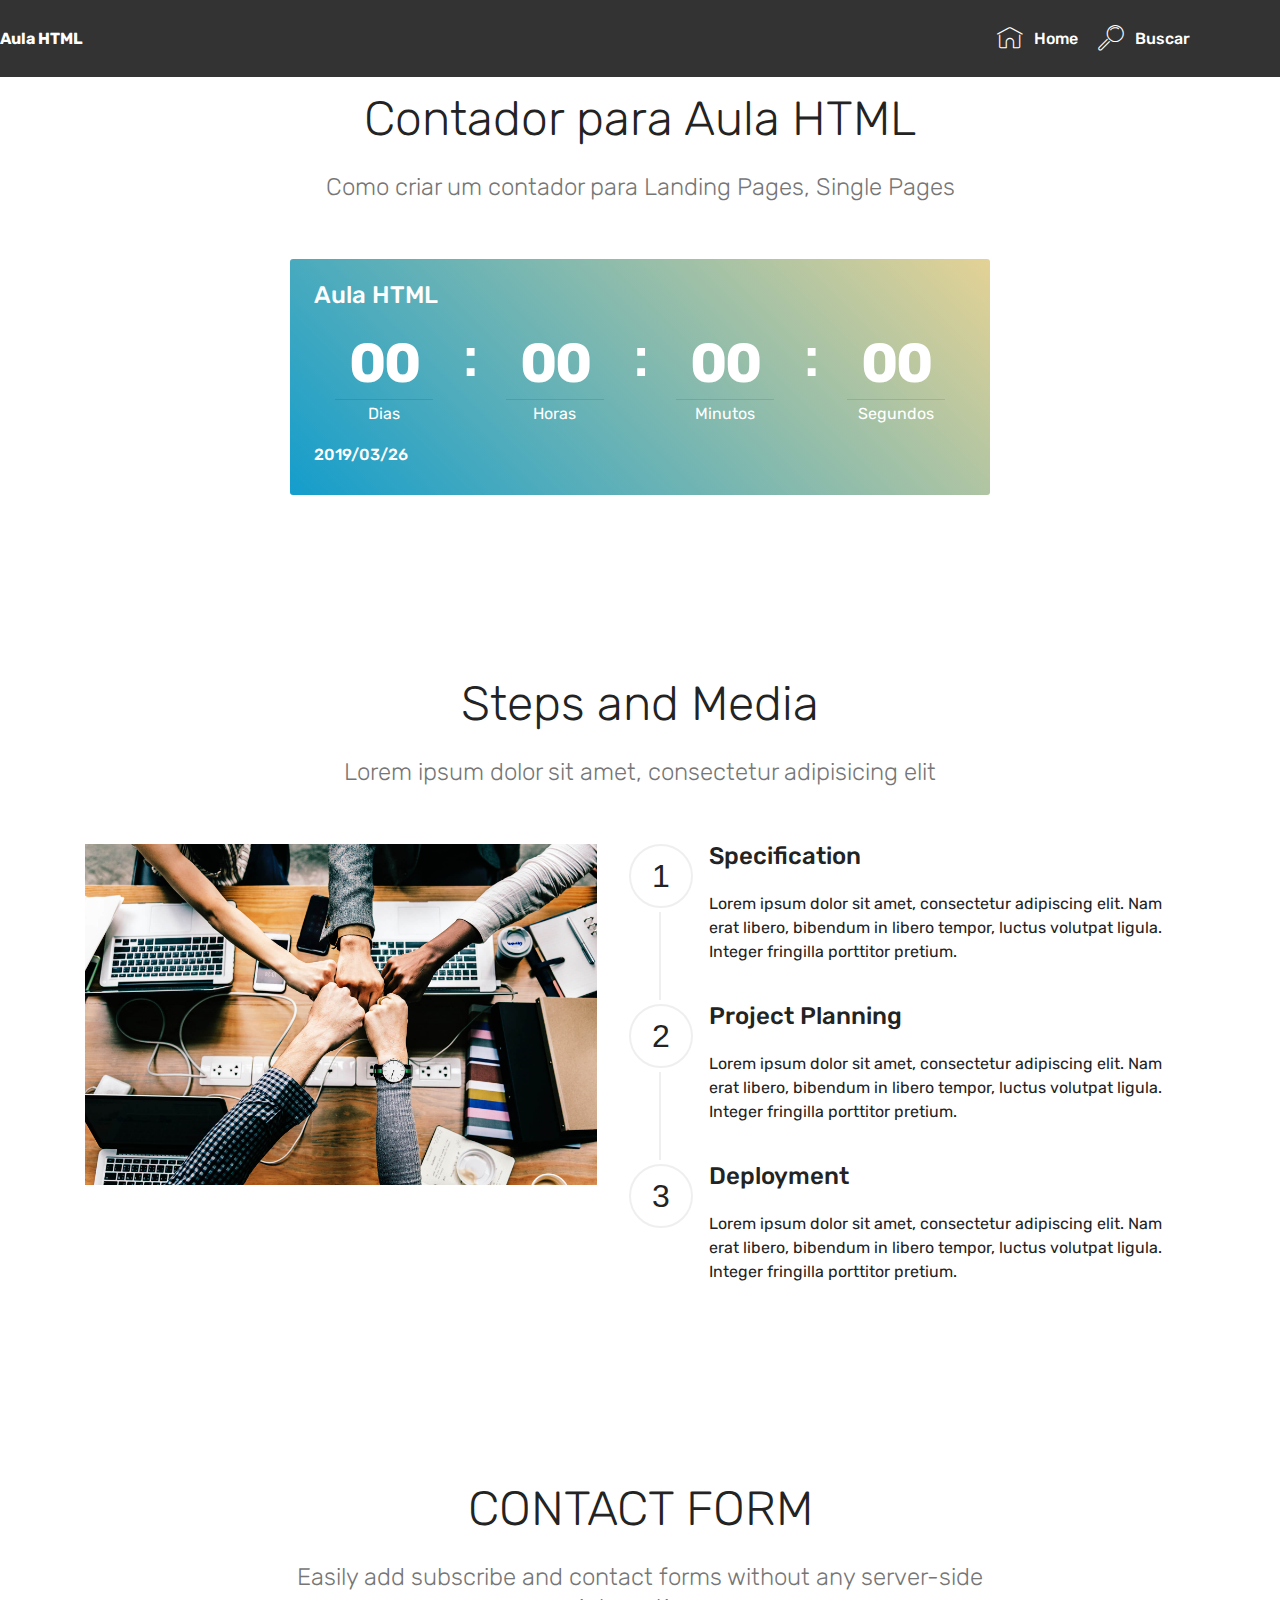
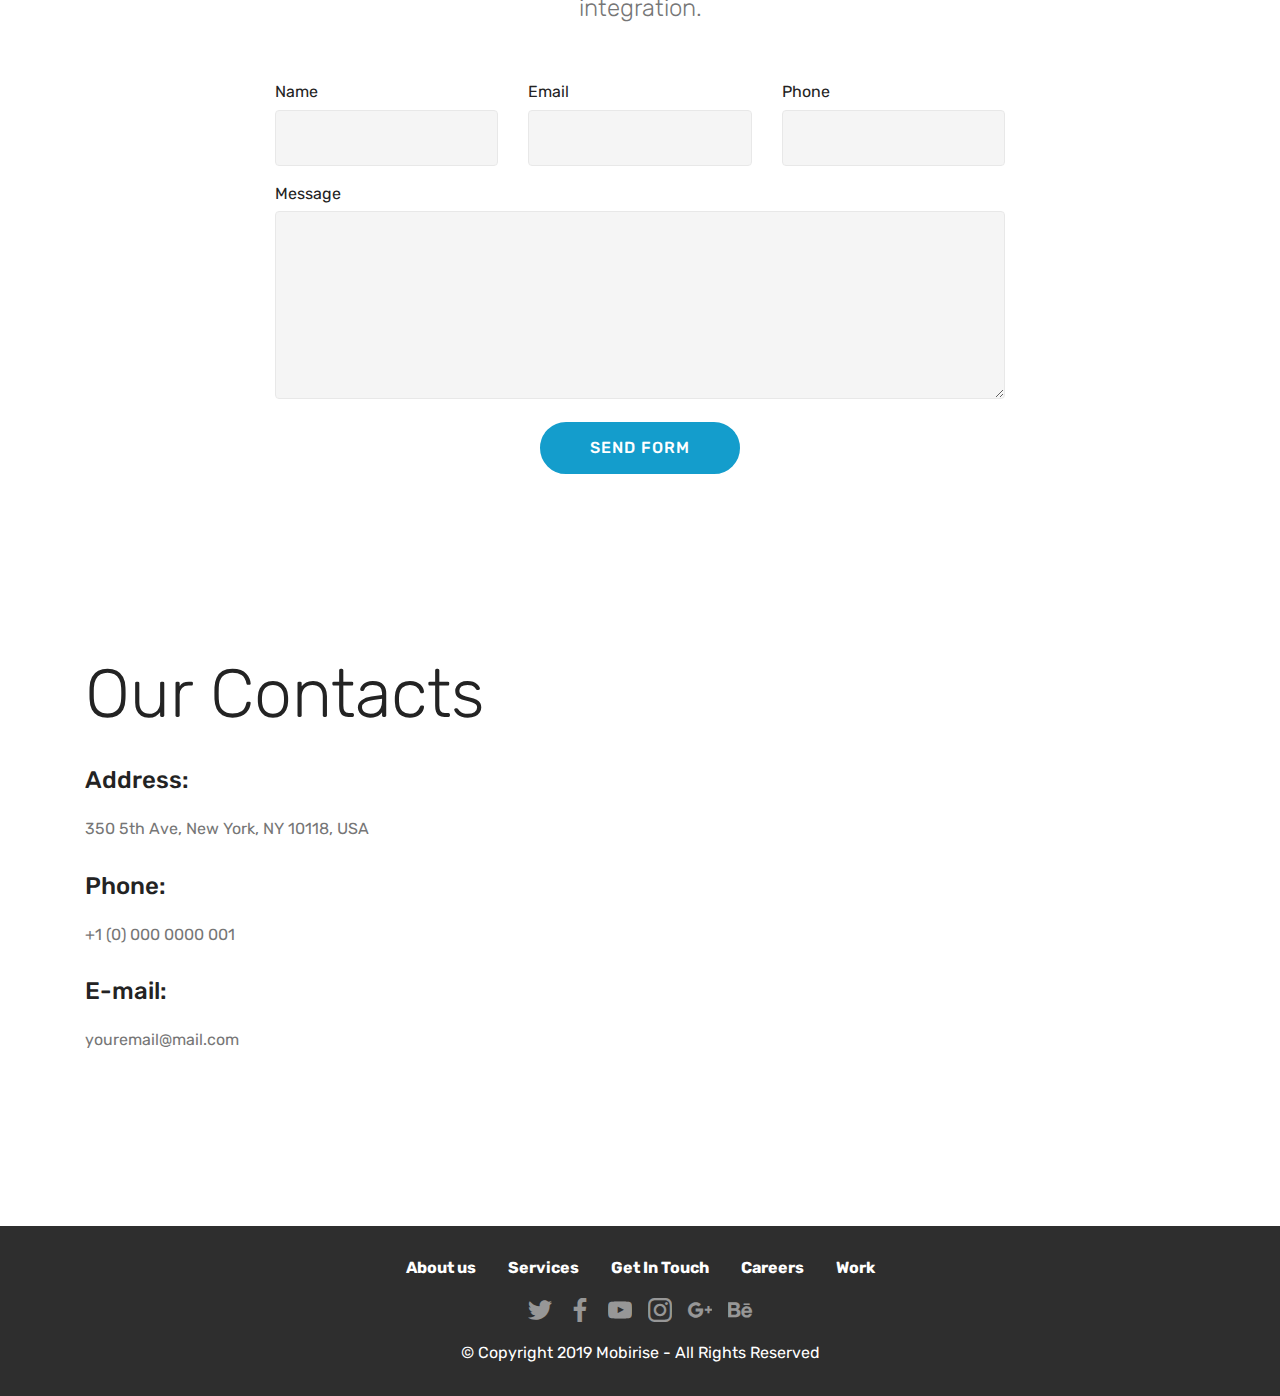
<file: HTML/index.html>
<!DOCTYPE html>
<html >
<head>
  <meta charset="UTF-8">
  <meta http-equiv="X-UA-Compatible" content="IE=edge">
  <meta name="generator" content="Mobirise v4.9.4, mobirise.com">
  <meta name="viewport" content="width=device-width, initial-scale=1, minimum-scale=1">
  <meta name="description" content="">
  <title>Aula Gestao TI</title>
  <link rel="stylesheet" href="assets/web/assets/mobirise-icons/mobirise-icons.css">
  <link rel="stylesheet" href="assets/tether/tether.min.css">
  <link rel="stylesheet" href="assets/bootstrap/css/bootstrap.min.css">
  <link rel="stylesheet" href="assets/bootstrap/css/bootstrap-grid.min.css">
  <link rel="stylesheet" href="assets/bootstrap/css/bootstrap-reboot.min.css">
  <link rel="stylesheet" href="assets/dropdown/css/style.css">
  <link rel="stylesheet" href="assets/socicon/css/styles.css">
  <link rel="stylesheet" href="assets/theme/css/style.css">
  <link rel="stylesheet" href="assets/mobirise/css/mbr-additional.css" type="text/css">
</head>
<body>
  <section class="menu cid-rl7XZbisWE" once="menu" id="menu1-0">
    <nav class="navbar navbar-expand beta-menu navbar-dropdown align-items-center navbar-fixed-top navbar-toggleable-sm">
        <button class="navbar-toggler navbar-toggler-right" type="button" data-toggle="collapse" data-target="#navbarSupportedContent" aria-controls="navbarSupportedContent" aria-expanded="false" aria-label="Toggle navigation">
            <div class="hamburger">
                <span></span>
                <span></span>
                <span></span>
                <span></span>
            </div>
        </button>
        <div class="menu-logo">
            <span class="navbar-caption-wrap"><a class="navbar-caption text-white display-4" href="#">Aula HTML</a></span>
            </div>
        </div>
        <div class="collapse navbar-collapse" id="navbarSupportedContent">
            <ul class="navbar-nav nav-dropdown" data-app-modern-menu="true">
                <li class="nav-item">
                    <a class="nav-link link text-white display-4" href="#">
                        <span class="mbri-home mbr-iconfont mbr-iconfont-btn"></span>
                        Home
                    </a>
                </li>
                <li class="nav-item">
                    <a class="nav-link link text-white display-4" href="#">
                        <span class="mbri-search mbr-iconfont mbr-iconfont-btn"></span>
                        Buscar
                    </a>
                </li>
            </ul>
        </div>
    </nav>
</section>
<section class="engine"><a href="https://mobirise.info/s">free bootstrap theme</a></section><section class="countdown2 cid-rl7YiQheSp" id="countdown2-1">
<div class="container">
        <h2 class="mbr-section-title pb-3 align-center mbr-fonts-style display-2">
            Contador para Aula HTML
        </h2>
        <h3 class="mbr-section-subtitle align-center mbr-fonts-style display-5">
            Como criar um contador para Landing Pages, Single Pages
        </h3>
    </div>
    <div class="container pt-5 mt-2">
        <div class=" countdown-cont align-center p-4">
            <div class="event-name align-left mbr-white ">
                <h4 class="mbr-fonts-style display-5">Aula HTML</h4>
            </div>
            <div class="countdown align-center py-2" data-due-date="2019/03/26">
            </div>
            <div class="daysCountdown" title="Dias"></div>
            <div class="hoursCountdown" title="Horas"></div>
            <div class="minutesCountdown" title="Minutos"></div>
            <div class="secondsCountdown" title="Segundos"></div>
            <div class="event-date align-left mbr-white">
                <h5 class="mbr-fonts-style display-7">2019/03/26</h5>
            </div>
        </div> 
    </div>
</section>
<section class="step3 cid-rl7YnKqjgq" id="step3-2">
    <div class="container">
        <h2 class="mbr-section-title pb-3 mbr-fonts-style align-center display-2">
            Steps and Media</h2>
        <h3 class="mbr-section-subtitle pb-5 mbr-fonts-style align-center display-5">
            Lorem ipsum dolor sit amet, consectetur adipisicing elit
        </h3>
        <div class="media-container-row">
            <div class="media-block" style="width: 49%;">
                <div class="mbr-figure">
                    <img src="assets/images/background6.jpg">
                </div>
            </div>
            <div class="step-container">
                <div class="card separline pb-4">
                    <div class="step-element d-flex">
                        <div class="step-wrapper pr-3">
                            <div class="step d-flex align-items-center justify-content-center">
                                1
                            </div>
                        </div>          
                        <div class="step-text-content">
                            <h4 class="mbr-step-title pb-3 mbr-fonts-style display-5">Specification
                            </h4>
                            <p class="mbr-step-text mbr-fonts-style display-7">
                                Lorem ipsum dolor sit amet, consectetur adipiscing elit. Nam erat libero, bibendum in libero tempor, luctus volutpat ligula. Integer fringilla porttitor pretium.
                            </p>
                        </div>
                    </div>
                </div>

                <div class="card separline pb-4">
                    <div class="step-element d-flex">
                        <div class="step-wrapper pr-3">
                            <div class="step d-flex align-items-center justify-content-center">
                                2
                            </div>
                        </div>          
                        <div class="step-text-content">
                            <h4 class="mbr-step-title pb-3 mbr-fonts-style display-5">Project Planning</h4>
                            <p class="mbr-step-text mbr-fonts-style display-7">
                                Lorem ipsum dolor sit amet, consectetur adipiscing elit. Nam erat libero, bibendum in libero tempor, luctus volutpat ligula. Integer fringilla porttitor pretium.</p>
                        </div>
                    </div>
                </div>

                <div class="card">
                    <div class="step-element d-flex">
                        <div class="step-wrapper pr-3">
                            <div class="step d-flex align-items-center justify-content-center">
                                3
                            </div>
                        </div>          
                        <div class="step-text-content">
                            <h4 class="mbr-step-title pb-3 mbr-fonts-style display-5">Deployment
                            </h4>
                            <p class="mbr-step-text mbr-fonts-style display-7">
                                Lorem ipsum dolor sit amet, consectetur adipiscing elit. Nam erat libero, bibendum in libero tempor, luctus volutpat ligula. Integer fringilla porttitor pretium.</p>
                        </div>
                    </div>
                </div>  
            </div>
        </div>
    </div>
</section>
<section class="mbr-section form1 cid-rl7YrAPvbm" id="form1-3">
    <div class="container">
        <div class="row justify-content-center">
            <div class="title col-12 col-lg-8">
                <h2 class="mbr-section-title align-center pb-3 mbr-fonts-style display-2">
                    CONTACT FORM
                </h2>
                <h3 class="mbr-section-subtitle align-center mbr-light pb-3 mbr-fonts-style display-5">
                    Easily add subscribe and contact forms without any server-side integration.
                </h3>
            </div>
        </div>
    </div>
    <div class="container">
        <div class="row justify-content-center">
            <div class="media-container-column col-lg-8" data-form-type="formoid">
                <!---Formbuilder Form--->
                <form action="https://mobirise.com/" method="POST" class="mbr-form form-with-styler" data-form-title="Mobirise Form"><input type="hidden" name="email" data-form-email="true" value="H8jRGJhniGG8Yv7Dw+2z9gbFeoSjxRl3iMND6uS4lRq7ywj4UzLtD25c6o9MvAT9vkXSfjsdxnxHg/SfD0pJW4dA96Mhkprj0JqxeRb27G9Z/Gp0BapErk57w8ihJqka">
                    <div class="row row-sm-offset">
                        <div hidden="hidden" data-form-alert="" class="alert alert-success col-12">Thanks for filling out the form!</div>
                        <div hidden="hidden" data-form-alert-danger="" class="alert alert-danger col-12">
                        </div>
                    </div>
                    <div class="dragArea row row-sm-offset">
                        <div class="col-md-4  form-group" data-for="name">
                            <label for="name-form1-3" class="form-control-label mbr-fonts-style display-7">Name</label>
                            <input type="text" name="name" data-form-field="Name" required="required" class="form-control display-7" id="name-form1-3">
                        </div>
                        <div class="col-md-4  form-group" data-for="email">
                            <label for="email-form1-3" class="form-control-label mbr-fonts-style display-7">Email</label>
                            <input type="email" name="email" data-form-field="Email" required="required" class="form-control display-7" id="email-form1-3">
                        </div>
                        <div data-for="phone" class="col-md-4  form-group">
                            <label for="phone-form1-3" class="form-control-label mbr-fonts-style display-7">Phone</label>
                            <input type="tel" name="phone" data-form-field="Phone" class="form-control display-7" id="phone-form1-3">
                        </div>
                        <div data-for="message" class="col-md-12 form-group">
                            <label for="message-form1-3" class="form-control-label mbr-fonts-style display-7">Message</label>
                            <textarea name="message" data-form-field="Message" class="form-control display-7" id="message-form1-3"></textarea>
                        </div>
                        <div class="col-md-12 input-group-btn align-center">
                            <button type="submit" class="btn btn-primary btn-form display-4">SEND FORM</button>
                        </div>
                    </div>
                </form><!---Formbuilder Form--->
            </div>
        </div>
    </div>
</section>

<section class="mbr-section contacts1 cid-rl7YtKPP89" id="contacts1-4">
    <!---->
    
    <!---->
    <!--Overlay-->
    
    <!--Container-->
    <div class="container">
        <div class="row">
            <!--Titles-->
            <div class="title col-12">
                <h2 class="align-left mbr-fonts-style display-1">
                    Our Contacts
                </h2>
                
            </div>
            <!--Left-->
            <div class="col-12 col-md-6">
                <div class="left-block wrapper">
                    <div class="b b-adress">
                        <h5 class="align-left mbr-fonts-style m-0 display-5">
                            Address:
                        </h5>
                        <p class="mbr-text align-left mbr-fonts-style display-7">
                            350 5th Ave, New York, NY 10118, USA
                        </p>
                    </div>
                    <div class="b b-phone">
                        <h5 class="align-left mbr-fonts-style m-0 display-5">
                            Phone:
                        </h5>
                        <p class="mbr-text align-left mbr-fonts-style display-7">
                            +1 (0) 000 0000 001
                        </p>
                    </div>
                    <div class="b b-mail">
                        <h5 class="align-left mbr-fonts-style m-0 display-5">
                            E-mail:
                        </h5>
                        <p class="mbr-text align-left mbr-fonts-style display-7">
                            youremail@mail.com
                        </p>
                    </div>
                </div>
            </div>
            <!--Right-->
            <div class="col-12 col-md-6">
                <div class="google-map"><iframe frameborder="0" style="border:0" src="https://www.google.com/maps/embed/v1/place?key=AIzaSyAEIpgj38KyLFELm2bK9Y7krBkz1K-cMq8&amp;q=place_id:ChIJn6wOs6lZwokRLKy1iqRcoKw" allowfullscreen=""></iframe></div>
            </div>
        </div>
    </div>
</section>

<section once="" class="cid-rl7YyGeLmN" id="footer7-5">

    

    

    <div class="container">
        <div class="media-container-row align-center mbr-white">
            <div class="row row-links">
                <ul class="foot-menu">
                    
                    
                    
                    
                    
                <li class="foot-menu-item mbr-fonts-style display-7">
                        <a class="text-white mbr-bold" href="#" target="_blank">About us</a>
                    </li><li class="foot-menu-item mbr-fonts-style display-7">
                        <a class="text-white mbr-bold" href="#" target="_blank">Services</a>
                    </li><li class="foot-menu-item mbr-fonts-style display-7">
                        <a class="text-white mbr-bold" href="#" target="_blank">Get In Touch</a>
                    </li><li class="foot-menu-item mbr-fonts-style display-7">
                        <a class="text-white mbr-bold" href="#" target="_blank">Careers</a>
                    </li><li class="foot-menu-item mbr-fonts-style display-7">
                        <a class="text-white mbr-bold" href="#" target="_blank">Work</a>
                    </li></ul>
            </div>
            <div class="row social-row">
                <div class="social-list align-right pb-2">
                    
                    
                    
                    
                    
                    
                <div class="soc-item">
                        <a href="https://twitter.com/mobirise" target="_blank">
                            <span class="socicon-twitter socicon mbr-iconfont mbr-iconfont-social"></span>
                        </a>
                    </div><div class="soc-item">
                        <a href="https://www.facebook.com/pages/Mobirise/1616226671953247" target="_blank">
                            <span class="socicon-facebook socicon mbr-iconfont mbr-iconfont-social"></span>
                        </a>
                    </div><div class="soc-item">
                        <a href="https://www.youtube.com/c/mobirise" target="_blank">
                            <span class="socicon-youtube socicon mbr-iconfont mbr-iconfont-social"></span>
                        </a>
                    </div><div class="soc-item">
                        <a href="https://instagram.com/mobirise" target="_blank">
                            <span class="socicon-instagram socicon mbr-iconfont mbr-iconfont-social"></span>
                        </a>
                    </div><div class="soc-item">
                        <a href="https://plus.google.com/u/0/+Mobirise" target="_blank">
                            <span class="socicon-googleplus socicon mbr-iconfont mbr-iconfont-social"></span>
                        </a>
                    </div><div class="soc-item">
                        <a href="https://www.behance.net/Mobirise" target="_blank">
                            <span class="socicon-behance socicon mbr-iconfont mbr-iconfont-social"></span>
                        </a>
                    </div></div>
            </div>
            <div class="row row-copirayt">
                <p class="mbr-text mb-0 mbr-fonts-style mbr-white align-center display-7">
                    © Copyright 2019 Mobirise - All Rights Reserved
                </p>
            </div>
        </div>
    </div>
</section>


  <script src="assets/web/assets/jquery/jquery.min.js"></script>
  <script src="assets/popper/popper.min.js"></script>
  <script src="assets/tether/tether.min.js"></script>
  <script src="assets/bootstrap/js/bootstrap.min.js"></script>
  <script src="assets/smoothscroll/smooth-scroll.js"></script>
  <script src="assets/dropdown/js/script.min.js"></script>
  <script src="assets/touchswipe/jquery.touch-swipe.min.js"></script>
  <script src="assets/countdown/jquery.countdown.min.js"></script>
  <script src="assets/theme/js/script.js"></script>
  <script src="assets/formoid/formoid.min.js"></script>
  
  
</body>
</html>
</file>
<file: HTML/assets/web/assets/mobirise-icons/mobirise-icons.css>
@font-face {
  font-family: 'MobiriseIcons';
  src:  url('mobirise-icons.eot?spat4u');
  src:  url('mobirise-icons.eot?spat4u#iefix') format('embedded-opentype'),
    url('mobirise-icons.ttf?spat4u') format('truetype'),
    url('mobirise-icons.woff?spat4u') format('woff'),
    url('mobirise-icons.svg?spat4u#MobiriseIcons') format('svg');
  font-weight: normal;
  font-style: normal;
}

[class^="mbri-"], [class*=" mbri-"] {
  /* use !important to prevent issues with browser extensions that change fonts */
  font-family: MobiriseIcons !important;
  speak: none;
  font-style: normal;
  font-weight: normal;
  font-variant: normal;
  text-transform: none;
  line-height: 1;

  /* Better Font Rendering =========== */
  -webkit-font-smoothing: antialiased;
  -moz-osx-font-smoothing: grayscale;
}

.mbri-add-submenu:before {
  content: "\e900";
}
.mbri-alert:before {
  content: "\e901";
}
.mbri-align-center:before {
  content: "\e902";
}
.mbri-align-justify:before {
  content: "\e903";
}
.mbri-align-left:before {
  content: "\e904";
}
.mbri-align-right:before {
  content: "\e905";
}
.mbri-android:before {
  content: "\e906";
}
.mbri-apple:before {
  content: "\e907";
}
.mbri-arrow-down:before {
  content: "\e908";
}
.mbri-arrow-next:before {
  content: "\e909";
}
.mbri-arrow-prev:before {
  content: "\e90a";
}
.mbri-arrow-up:before {
  content: "\e90b";
}
.mbri-bold:before {
  content: "\e90c";
}
.mbri-bookmark:before {
  content: "\e90d";
}
.mbri-bootstrap:before {
  content: "\e90e";
}
.mbri-briefcase:before {
  content: "\e90f";
}
.mbri-browse:before {
  content: "\e910";
}
.mbri-bulleted-list:before {
  content: "\e911";
}
.mbri-calendar:before {
  content: "\e912";
}
.mbri-camera:before {
  content: "\e913";
}
.mbri-cart-add:before {
  content: "\e914";
}
.mbri-cart-full:before {
  content: "\e915";
}
.mbri-cash:before {
  content: "\e916";
}
.mbri-change-style:before {
  content: "\e917";
}
.mbri-chat:before {
  content: "\e918";
}
.mbri-clock:before {
  content: "\e919";
}
.mbri-close:before {
  content: "\e91a";
}
.mbri-cloud:before {
  content: "\e91b";
}
.mbri-code:before {
  content: "\e91c";
}
.mbri-contact-form:before {
  content: "\e91d";
}
.mbri-credit-card:before {
  content: "\e91e";
}
.mbri-cursor-click:before {
  content: "\e91f";
}
.mbri-cust-feedback:before {
  content: "\e920";
}
.mbri-database:before {
  content: "\e921";
}
.mbri-delivery:before {
  content: "\e922";
}
.mbri-desktop:before {
  content: "\e923";
}
.mbri-devices:before {
  content: "\e924";
}
.mbri-down:before {
  content: "\e925";
}
.mbri-download:before {
  content: "\e989";
}
.mbri-drag-n-drop:before {
  content: "\e927";
}
.mbri-drag-n-drop2:before {
  content: "\e928";
}
.mbri-edit:before {
  content: "\e929";
}
.mbri-edit2:before {
  content: "\e92a";
}
.mbri-error:before {
  content: "\e92b";
}
.mbri-extension:before {
  content: "\e92c";
}
.mbri-features:before {
  content: "\e92d";
}
.mbri-file:before {
  content: "\e92e";
}
.mbri-flag:before {
  content: "\e92f";
}
.mbri-folder:before {
  content: "\e930";
}
.mbri-gift:before {
  content: "\e931";
}
.mbri-github:before {
  content: "\e932";
}
.mbri-globe:before {
  content: "\e933";
}
.mbri-globe-2:before {
  content: "\e934";
}
.mbri-growing-chart:before {
  content: "\e935";
}
.mbri-hearth:before {
  content: "\e936";
}
.mbri-help:before {
  content: "\e937";
}
.mbri-home:before {
  content: "\e938";
}
.mbri-hot-cup:before {
  content: "\e939";
}
.mbri-idea:before {
  content: "\e93a";
}
.mbri-image-gallery:before {
  content: "\e93b";
}
.mbri-image-slider:before {
  content: "\e93c";
}
.mbri-info:before {
  content: "\e93d";
}
.mbri-italic:before {
  content: "\e93e";
}
.mbri-key:before {
  content: "\e93f";
}
.mbri-laptop:before {
  content: "\e940";
}
.mbri-layers:before {
  content: "\e941";
}
.mbri-left-right:before {
  content: "\e942";
}
.mbri-left:before {
  content: "\e943";
}
.mbri-letter:before {
  content: "\e944";
}
.mbri-like:before {
  content: "\e945";
}
.mbri-link:before {
  content: "\e946";
}
.mbri-lock:before {
  content: "\e947";
}
.mbri-login:before {
  content: "\e948";
}
.mbri-logout:before {
  content: "\e949";
}
.mbri-magic-stick:before {
  content: "\e94a";
}
.mbri-map-pin:before {
  content: "\e94b";
}
.mbri-menu:before {
  content: "\e94c";
}
.mbri-mobile:before {
  content: "\e94d";
}
.mbri-mobile2:before {
  content: "\e94e";
}
.mbri-mobirise:before {
  content: "\e94f";
}
.mbri-more-horizontal:before {
  content: "\e950";
}
.mbri-more-vertical:before {
  content: "\e951";
}
.mbri-music:before {
  content: "\e952";
}
.mbri-new-file:before {
  content: "\e953";
}
.mbri-numbered-list:before {
  content: "\e954";
}
.mbri-opened-folder:before {
  content: "\e955";
}
.mbri-pages:before {
  content: "\e956";
}
.mbri-paper-plane:before {
  content: "\e957";
}
.mbri-paperclip:before {
  content: "\e958";
}
.mbri-photo:before {
  content: "\e959";
}
.mbri-photos:before {
  content: "\e95a";
}
.mbri-pin:before {
  content: "\e95b";
}
.mbri-play:before {
  content: "\e95c";
}
.mbri-plus:before {
  content: "\e95d";
}
.mbri-preview:before {
  content: "\e95e";
}
.mbri-print:before {
  content: "\e95f";
}
.mbri-protect:before {
  content: "\e960";
}
.mbri-question:before {
  content: "\e961";
}
.mbri-quote-left:before {
  content: "\e962";
}
.mbri-quote-right:before {
  content: "\e963";
}
.mbri-refresh:before {
  content: "\e964";
}
.mbri-responsive:before {
  content: "\e965";
}
.mbri-right:before {
  content: "\e966";
}
.mbri-rocket:before {
  content: "\e967";
}
.mbri-sad-face:before {
  content: "\e968";
}
.mbri-sale:before {
  content: "\e969";
}
.mbri-save:before {
  content: "\e96a";
}
.mbri-search:before {
  content: "\e96b";
}
.mbri-setting:before {
  content: "\e96c";
}
.mbri-setting2:before {
  content: "\e96d";
}
.mbri-setting3:before {
  content: "\e96e";
}
.mbri-share:before {
  content: "\e96f";
}
.mbri-shopping-bag:before {
  content: "\e970";
}
.mbri-shopping-basket:before {
  content: "\e971";
}
.mbri-shopping-cart:before {
  content: "\e972";
}
.mbri-sites:before {
  content: "\e973";
}
.mbri-smile-face:before {
  content: "\e974";
}
.mbri-speed:before {
  content: "\e975";
}
.mbri-star:before {
  content: "\e976";
}
.mbri-success:before {
  content: "\e977";
}
.mbri-sun:before {
  content: "\e978";
}
.mbri-sun2:before {
  content: "\e979";
}
.mbri-tablet:before {
  content: "\e97a";
}
.mbri-tablet-vertical:before {
  content: "\e97b";
}
.mbri-target:before {
  content: "\e97c";
}
.mbri-timer:before {
  content: "\e97d";
}
.mbri-to-ftp:before {
  content: "\e97e";
}
.mbri-to-local-drive:before {
  content: "\e97f";
}
.mbri-touch-swipe:before {
  content: "\e980";
}
.mbri-touch:before {
  content: "\e981";
}
.mbri-trash:before {
  content: "\e982";
}
.mbri-underline:before {
  content: "\e983";
}
.mbri-unlink:before {
  content: "\e984";
}
.mbri-unlock:before {
  content: "\e985";
}
.mbri-up-down:before {
  content: "\e986";
}
.mbri-up:before {
  content: "\e987";
}
.mbri-update:before {
  content: "\e988";
}
.mbri-upload:before {
 content: "\e926"; 
}
.mbri-user:before {
  content: "\e98a";
}
.mbri-user2:before {
  content: "\e98b";
}
.mbri-users:before {
  content: "\e98c";
}
.mbri-video:before {
  content: "\e98d";
}
.mbri-video-play:before {
  content: "\e98e";
}
.mbri-watch:before {
  content: "\e98f";
}
.mbri-website-theme:before {
  content: "\e990";
}
.mbri-wifi:before {
  content: "\e991";
}
.mbri-windows:before {
  content: "\e992";
}
.mbri-zoom-out:before {
  content: "\e993";
}
.mbri-redo:before {
  content: "\e994";
}
.mbri-undo:before {
  content: "\e995";
}
</file>
<file: HTML/assets/dropdown/css/style.css>
.navbar-dropdown {
  left: 0;
  padding: 0;
  position: absolute;
  right: 0;
  top: 0;
  transition: all 0.45s ease;
  z-index: 1030;
  background: #282828; }
  .navbar-dropdown .navbar-logo {
    margin-right: 0.8rem;
    transition: margin 0.3s ease-in-out;
    vertical-align: middle; }
    .navbar-dropdown .navbar-logo img {
      height: 3.125rem;
      transition: all 0.3s ease-in-out; }
    .navbar-dropdown .navbar-logo.mbr-iconfont {
      font-size: 3.125rem;
      line-height: 3.125rem; }
  .navbar-dropdown .navbar-caption {
    font-weight: 700;
    white-space: normal;
    vertical-align: -4px;
    line-height: 3.125rem !important; }
    .navbar-dropdown .navbar-caption, .navbar-dropdown .navbar-caption:hover {
      color: inherit;
      text-decoration: none; }
  .navbar-dropdown .mbr-iconfont + .navbar-caption {
    vertical-align: -1px; }
  .navbar-dropdown.navbar-fixed-top {
    position: fixed; }
  .navbar-dropdown .navbar-brand span {
    vertical-align: -4px; }
  .navbar-dropdown.bg-color.transparent {
    background: none; }
  .navbar-dropdown.navbar-short .navbar-brand {
    padding: 0.625rem 0; }
    .navbar-dropdown.navbar-short .navbar-brand span {
      vertical-align: -1px; }
  .navbar-dropdown.navbar-short .navbar-caption {
    line-height: 2.375rem !important;
    vertical-align: -2px; }
  .navbar-dropdown.navbar-short .navbar-logo {
    margin-right: 0.5rem; }
    .navbar-dropdown.navbar-short .navbar-logo img {
      height: 2.375rem; }
    .navbar-dropdown.navbar-short .navbar-logo.mbr-iconfont {
      font-size: 2.375rem;
      line-height: 2.375rem; }
  .navbar-dropdown.navbar-short .mbr-table-cell {
    height: 3.625rem; }
  .navbar-dropdown .navbar-close {
    left: 0.6875rem;
    position: fixed;
    top: 0.75rem;
    z-index: 1000; }
  .navbar-dropdown .hamburger-icon {
    content: "";
    display: inline-block;
    vertical-align: middle;
    width: 16px;
    -webkit-box-shadow: 0 -6px 0 1px #282828,0 0 0 1px #282828,0 6px 0 1px #282828;
    -moz-box-shadow: 0 -6px 0 1px #282828,0 0 0 1px #282828,0 6px 0 1px #282828;
    box-shadow: 0 -6px 0 1px #282828,0 0 0 1px #282828,0 6px 0 1px #282828; }

.dropdown-menu .dropdown-toggle[data-toggle="dropdown-submenu"]::after {
  border-bottom: 0.35em solid transparent;
  border-left: 0.35em solid;
  border-right: 0;
  border-top: 0.35em solid transparent;
  margin-left: 0.3rem; }

.dropdown-menu .dropdown-item:focus {
  outline: 0; }

.nav-dropdown {
  font-size: 0.75rem;
  font-weight: 500;
  height: auto !important; }
  .nav-dropdown .nav-btn {
    padding-left: 1rem; }
  .nav-dropdown .link {
    margin: .667em 1.667em;
    font-weight: 500;
    padding: 0;
    transition: color .2s ease-in-out; }
    .nav-dropdown .link.dropdown-toggle {
      margin-right: 2.583em; }
      .nav-dropdown .link.dropdown-toggle::after {
        margin-left: .25rem;
        border-top: 0.35em solid;
        border-right: 0.35em solid transparent;
        border-left: 0.35em solid transparent;
        border-bottom: 0; }
      .nav-dropdown .link.dropdown-toggle[aria-expanded="true"] {
        margin: 0;
        padding: 0.667em 3.263em  0.667em 1.667em; }
  .nav-dropdown .link::after,
  .nav-dropdown .dropdown-item::after {
    color: inherit; }
  .nav-dropdown .btn {
    font-size: 0.75rem;
    font-weight: 700;
    letter-spacing: 0;
    margin-bottom: 0;
    padding-left: 1.25rem;
    padding-right: 1.25rem; }
  .nav-dropdown .dropdown-menu {
    border-radius: 0;
    border: 0;
    left: 0;
    margin: 0;
    padding-bottom: 1.25rem;
    padding-top: 1.25rem;
    position: relative; }
  .nav-dropdown .dropdown-submenu {
    margin-left: 0.125rem;
    top: 0; }
  .nav-dropdown .dropdown-item {
    font-weight: 500;
    line-height: 2;
    padding: 0.3846em 4.615em 0.3846em 1.5385em;
    position: relative;
    transition: color .2s ease-in-out, background-color .2s ease-in-out; }
    .nav-dropdown .dropdown-item::after {
      margin-top: -0.3077em;
      position: absolute;
      right: 1.1538em;
      top: 50%; }
    .nav-dropdown .dropdown-item:focus, .nav-dropdown .dropdown-item:hover {
      background: none; }

@media (max-width: 767px) {
  .nav-dropdown.navbar-toggleable-sm {
    bottom: 0;
    display: none;
    left: 0;
    overflow-x: hidden;
    position: fixed;
    top: 0;
    transform: translateX(-100%);
    -ms-transform: translateX(-100%);
    -webkit-transform: translateX(-100%);
    width: 18.75rem;
    z-index: 999; } }
.nav-dropdown.navbar-toggleable-xl {
  bottom: 0;
  display: none;
  left: 0;
  overflow-x: hidden;
  position: fixed;
  top: 0;
  transform: translateX(-100%);
  -ms-transform: translateX(-100%);
  -webkit-transform: translateX(-100%);
  width: 18.75rem;
  z-index: 999; }

.nav-dropdown-sm {
  display: block !important;
  overflow-x: hidden;
  overflow: auto;
  padding-top: 3.875rem; }
  .nav-dropdown-sm::after {
    content: "";
    display: block;
    height: 3rem;
    width: 100%; }
  .nav-dropdown-sm.collapse.in ~ .navbar-close {
    display: block !important; }
  .nav-dropdown-sm.collapsing, .nav-dropdown-sm.collapse.in {
    transform: translateX(0);
    -ms-transform: translateX(0);
    -webkit-transform: translateX(0);
    transition: all 0.25s ease-out;
    -webkit-transition: all 0.25s ease-out;
    background: #282828; }
  .nav-dropdown-sm.collapsing[aria-expanded="false"] {
    transform: translateX(-100%);
    -ms-transform: translateX(-100%);
    -webkit-transform: translateX(-100%); }
  .nav-dropdown-sm .nav-item {
    display: block;
    margin-left: 0 !important;
    padding-left: 0; }
  .nav-dropdown-sm .link,
  .nav-dropdown-sm .dropdown-item {
    border-top: 1px dotted rgba(255, 255, 255, 0.1);
    font-size: 0.8125rem;
    line-height: 1.6;
    margin: 0 !important;
    padding: 0.875rem 2.4rem 0.875rem 1.5625rem !important;
    position: relative;
    white-space: normal; }
    .nav-dropdown-sm .link:focus, .nav-dropdown-sm .link:hover,
    .nav-dropdown-sm .dropdown-item:focus,
    .nav-dropdown-sm .dropdown-item:hover {
      background: rgba(0, 0, 0, 0.2) !important;
      color: #c0a375; }
  .nav-dropdown-sm .nav-btn {
    position: relative;
    padding: 1.5625rem 1.5625rem 0 1.5625rem; }
    .nav-dropdown-sm .nav-btn::before {
      border-top: 1px dotted rgba(255, 255, 255, 0.1);
      content: "";
      left: 0;
      position: absolute;
      top: 0;
      width: 100%; }
    .nav-dropdown-sm .nav-btn + .nav-btn {
      padding-top: 0.625rem; }
      .nav-dropdown-sm .nav-btn + .nav-btn::before {
        display: none; }
  .nav-dropdown-sm .btn {
    padding: 0.625rem 0; }
  .nav-dropdown-sm .dropdown-toggle[data-toggle="dropdown-submenu"]::after {
    margin-left: .25rem;
    border-top: 0.35em solid;
    border-right: 0.35em solid transparent;
    border-left: 0.35em solid transparent;
    border-bottom: 0; }
  .nav-dropdown-sm .dropdown-toggle[data-toggle="dropdown-submenu"][aria-expanded="true"]::after {
    border-top: 0;
    border-right: 0.35em solid transparent;
    border-left: 0.35em solid transparent;
    border-bottom: 0.35em solid; }
  .nav-dropdown-sm .dropdown-menu {
    margin: 0;
    padding: 0;
    position: relative;
    top: 0;
    left: 0;
    width: 100%;
    border: 0;
    float: none;
    border-radius: 0;
    background: none; }
  .nav-dropdown-sm .dropdown-submenu {
    left: 100%;
    margin-left: 0.125rem;
    margin-top: -1.25rem;
    top: 0; }

.navbar-toggleable-sm .nav-dropdown .dropdown-menu {
  position: absolute; }

.navbar-toggleable-sm .nav-dropdown .dropdown-submenu {
  left: 100%;
  margin-left: 0.125rem;
  margin-top: -1.25rem;
  top: 0; }

.navbar-toggleable-sm.opened .nav-dropdown .dropdown-menu {
  position: relative; }

.navbar-toggleable-sm.opened .nav-dropdown .dropdown-submenu {
  left: 0;
  margin-left: 00rem;
  margin-top: 0rem;
  top: 0; }

.is-builder .nav-dropdown.collapsing {
  transition: none !important; }

/*# sourceMappingURL=style.css.map */
</file>
<file: HTML/assets/socicon/css/styles.css>
@charset "UTF-8";

@font-face {
  font-family: "socicon";
  src:url("../fonts/socicon.eot");
  src:url("../fonts/socicon.eot?#iefix") format("embedded-opentype"),
    url("../fonts/socicon.woff") format("woff"),
    url("../fonts/socicon.ttf") format("truetype"),
    url("../fonts/socicon.svg#socicon") format("svg");
  font-weight: normal;
  font-style: normal;

}

[data-icon]:before {
  font-family: "socicon" !important;
  content: attr(data-icon);
  font-style: normal !important;
  font-weight: normal !important;
  font-variant: normal !important;
  text-transform: none !important;
  speak: none;
  line-height: 1;
  -webkit-font-smoothing: antialiased;
  -moz-osx-font-smoothing: grayscale;
}

[class^="socicon-"]:before,
[class*=" socicon-"]:before {
  font-family: "socicon" !important;
  font-style: normal !important;
  font-weight: normal !important;
  font-variant: normal !important;
  text-transform: none !important;
  speak: none;
  line-height: 1;
  -webkit-font-smoothing: antialiased;
  -moz-osx-font-smoothing: grayscale;
}

.socicon-modelmayhem:before {
  content: "\e000";
}
.socicon-mixcloud:before {
  content: "\e001";
}
.socicon-drupal:before {
  content: "\e002";
}
.socicon-swarm:before {
  content: "\e003";
}
.socicon-istock:before {
  content: "\e004";
}
.socicon-yammer:before {
  content: "\e005";
}
.socicon-ello:before {
  content: "\e006";
}
.socicon-stackoverflow:before {
  content: "\e007";
}
.socicon-persona:before {
  content: "\e008";
}
.socicon-triplej:before {
  content: "\e009";
}
.socicon-houzz:before {
  content: "\e00a";
}
.socicon-rss:before {
  content: "\e00b";
}
.socicon-paypal:before {
  content: "\e00c";
}
.socicon-odnoklassniki:before {
  content: "\e00d";
}
.socicon-airbnb:before {
  content: "\e00e";
}
.socicon-periscope:before {
  content: "\e00f";
}
.socicon-outlook:before {
  content: "\e010";
}
.socicon-coderwall:before {
  content: "\e011";
}
.socicon-tripadvisor:before {
  content: "\e012";
}
.socicon-appnet:before {
  content: "\e013";
}
.socicon-goodreads:before {
  content: "\e014";
}
.socicon-tripit:before {
  content: "\e015";
}
.socicon-lanyrd:before {
  content: "\e016";
}
.socicon-slideshare:before {
  content: "\e017";
}
.socicon-buffer:before {
  content: "\e018";
}
.socicon-disqus:before {
  content: "\e019";
}
.socicon-vkontakte:before {
  content: "\e01a";
}
.socicon-whatsapp:before {
  content: "\e01b";
}
.socicon-patreon:before {
  content: "\e01c";
}
.socicon-storehouse:before {
  content: "\e01d";
}
.socicon-pocket:before {
  content: "\e01e";
}
.socicon-mail:before {
  content: "\e01f";
}
.socicon-blogger:before {
  content: "\e020";
}
.socicon-technorati:before {
  content: "\e021";
}
.socicon-reddit:before {
  content: "\e022";
}
.socicon-dribbble:before {
  content: "\e023";
}
.socicon-stumbleupon:before {
  content: "\e024";
}
.socicon-digg:before {
  content: "\e025";
}
.socicon-envato:before {
  content: "\e026";
}
.socicon-behance:before {
  content: "\e027";
}
.socicon-delicious:before {
  content: "\e028";
}
.socicon-deviantart:before {
  content: "\e029";
}
.socicon-forrst:before {
  content: "\e02a";
}
.socicon-play:before {
  content: "\e02b";
}
.socicon-zerply:before {
  content: "\e02c";
}
.socicon-wikipedia:before {
  content: "\e02d";
}
.socicon-apple:before {
  content: "\e02e";
}
.socicon-flattr:before {
  content: "\e02f";
}
.socicon-github:before {
  content: "\e030";
}
.socicon-renren:before {
  content: "\e031";
}
.socicon-friendfeed:before {
  content: "\e032";
}
.socicon-newsvine:before {
  content: "\e033";
}
.socicon-identica:before {
  content: "\e034";
}
.socicon-bebo:before {
  content: "\e035";
}
.socicon-zynga:before {
  content: "\e036";
}
.socicon-steam:before {
  content: "\e037";
}
.socicon-xbox:before {
  content: "\e038";
}
.socicon-windows:before {
  content: "\e039";
}
.socicon-qq:before {
  content: "\e03a";
}
.socicon-douban:before {
  content: "\e03b";
}
.socicon-meetup:before {
  content: "\e03c";
}
.socicon-playstation:before {
  content: "\e03d";
}
.socicon-android:before {
  content: "\e03e";
}
.socicon-snapchat:before {
  content: "\e03f";
}
.socicon-twitter:before {
  content: "\e040";
}
.socicon-facebook:before {
  content: "\e041";
}
.socicon-googleplus:before {
  content: "\e042";
}
.socicon-pinterest:before {
  content: "\e043";
}
.socicon-foursquare:before {
  content: "\e044";
}
.socicon-yahoo:before {
  content: "\e045";
}
.socicon-skype:before {
  content: "\e046";
}
.socicon-yelp:before {
  content: "\e047";
}
.socicon-feedburner:before {
  content: "\e048";
}
.socicon-linkedin:before {
  content: "\e049";
}
.socicon-viadeo:before {
  content: "\e04a";
}
.socicon-xing:before {
  content: "\e04b";
}
.socicon-myspace:before {
  content: "\e04c";
}
.socicon-soundcloud:before {
  content: "\e04d";
}
.socicon-spotify:before {
  content: "\e04e";
}
.socicon-grooveshark:before {
  content: "\e04f";
}
.socicon-lastfm:before {
  content: "\e050";
}
.socicon-youtube:before {
  content: "\e051";
}
.socicon-vimeo:before {
  content: "\e052";
}
.socicon-dailymotion:before {
  content: "\e053";
}
.socicon-vine:before {
  content: "\e054";
}
.socicon-flickr:before {
  content: "\e055";
}
.socicon-500px:before {
  content: "\e056";
}
.socicon-wordpress:before {
  content: "\e058";
}
.socicon-tumblr:before {
  content: "\e059";
}
.socicon-twitch:before {
  content: "\e05a";
}
.socicon-8tracks:before {
  content: "\e05b";
}
.socicon-amazon:before {
  content: "\e05c";
}
.socicon-icq:before {
  content: "\e05d";
}
.socicon-smugmug:before {
  content: "\e05e";
}
.socicon-ravelry:before {
  content: "\e05f";
}
.socicon-weibo:before {
  content: "\e060";
}
.socicon-baidu:before {
  content: "\e061";
}
.socicon-angellist:before {
  content: "\e062";
}
.socicon-ebay:before {
  content: "\e063";
}
.socicon-imdb:before {
  content: "\e064";
}
.socicon-stayfriends:before {
  content: "\e065";
}
.socicon-residentadvisor:before {
  content: "\e066";
}
.socicon-google:before {
  content: "\e067";
}
.socicon-yandex:before {
  content: "\e068";
}
.socicon-sharethis:before {
  content: "\e069";
}
.socicon-bandcamp:before {
  content: "\e06a";
}
.socicon-itunes:before {
  content: "\e06b";
}
.socicon-deezer:before {
  content: "\e06c";
}
.socicon-telegram:before {
  content: "\e06e";
}
.socicon-openid:before {
  content: "\e06f";
}
.socicon-amplement:before {
  content: "\e070";
}
.socicon-viber:before {
  content: "\e071";
}
.socicon-zomato:before {
  content: "\e072";
}
.socicon-draugiem:before {
  content: "\e074";
}
.socicon-endomodo:before {
  content: "\e075";
}
.socicon-filmweb:before {
  content: "\e076";
}
.socicon-stackexchange:before {
  content: "\e077";
}
.socicon-wykop:before {
  content: "\e078";
}
.socicon-teamspeak:before {
  content: "\e079";
}
.socicon-teamviewer:before {
  content: "\e07a";
}
.socicon-ventrilo:before {
  content: "\e07b";
}
.socicon-younow:before {
  content: "\e07c";
}
.socicon-raidcall:before {
  content: "\e07d";
}
.socicon-mumble:before {
  content: "\e07e";
}
.socicon-medium:before {
  content: "\e06d";
}
.socicon-bebee:before {
  content: "\e07f";
}
.socicon-hitbox:before {
  content: "\e080";
}
.socicon-reverbnation:before {
  content: "\e081";
}
.socicon-formulr:before {
  content: "\e082";
}
.socicon-instagram:before {
  content: "\e057";
}
.socicon-battlenet:before {
  content: "\e083";
}
.socicon-chrome:before {
  content: "\e084";
}
.socicon-discord:before {
  content: "\e086";
}
.socicon-issuu:before {
  content: "\e087";
}
.socicon-macos:before {
  content: "\e088";
}
.socicon-firefox:before {
  content: "\e089";
}
.socicon-opera:before {
  content: "\e08d";
}
.socicon-keybase:before {
  content: "\e090";
}
.socicon-alliance:before {
  content: "\e091";
}
.socicon-livejournal:before {
  content: "\e092";
}
.socicon-googlephotos:before {
  content: "\e093";
}
.socicon-horde:before {
  content: "\e094";
}
.socicon-etsy:before {
  content: "\e095";
}
.socicon-zapier:before {
  content: "\e096";
}
.socicon-google-scholar:before {
  content: "\e097";
}
.socicon-researchgate:before {
  content: "\e098";
}
.socicon-wechat:before {
  content: "\e099";
}
.socicon-strava:before {
  content: "\e09a";
}
.socicon-line:before {
  content: "\e09b";
}
.socicon-lyft:before {
  content: "\e09c";
}
.socicon-uber:before {
  content: "\e09d";
}
.socicon-songkick:before {
  content: "\e09e";
}
.socicon-viewbug:before {
  content: "\e09f";
}
.socicon-googlegroups:before {
  content: "\e0a0";
}
.socicon-quora:before {
  content: "\e073";
}
.socicon-diablo:before {
  content: "\e085";
}
.socicon-blizzard:before {
  content: "\e0a1";
}
.socicon-hearthstone:before {
  content: "\e08b";
}
.socicon-heroes:before {
  content: "\e08a";
}
.socicon-overwatch:before {
  content: "\e08c";
}
.socicon-warcraft:before {
  content: "\e08e";
}
.socicon-starcraft:before {
  content: "\e08f";
}
.socicon-beam:before {
  content: "\e0a2";
}
.socicon-curse:before {
  content: "\e0a3";
}
.socicon-player:before {
  content: "\e0a4";
}
.socicon-streamjar:before {
  content: "\e0a5";
}
.socicon-nintendo:before {
  content: "\e0a6";
}
.socicon-hellocoton:before {
  content: "\e0a7";
}
</file>
<file: HTML/assets/theme/css/style.css>
/*!
 * Mobirise v4 theme (https://mobirise.com/)
 * Copyright 2017 Mobirise
 */
section {
  background-color: #eeeeee; }

section,
.container,
.container-fluid {
  position: relative;
  word-wrap: break-word; }

a.mbr-iconfont:hover {
  text-decoration: none; }

.article .lead p, .article .lead ul, .article .lead ol, .article .lead pre, .article .lead blockquote {
  margin-bottom: 0; }

a {
  font-style: normal;
  font-weight: 400;
  cursor: pointer; }
  a, a:hover {
    text-decoration: none; }

figure {
  margin-bottom: 0; }

body {
  color: #232323; }

h1, h2, h3, h4, h5, h6,
.h1, .h2, .h3, .h4, .h5, .h6,
.display-1, .display-2, .display-3, .display-4 {
  line-height: 1;
  word-break: break-word;
  word-wrap: break-word; }

b, strong {
  font-weight: bold; }

blockquote {
  padding: 10px 0 10px 20px;
  position: relative;
  border-left: 2px solid;
  border-color: #ff3366; }

input:-webkit-autofill, input:-webkit-autofill:hover, input:-webkit-autofill:focus, input:-webkit-autofill:active {
  transition-delay: 9999s;
  transition-property: background-color, color; }

textarea[type="hidden"] {
  display: none; }

body {
  position: relative; }

section {
  background-position: 50% 50%;
  background-repeat: no-repeat;
  background-size: cover; }
  section .mbr-background-video,
  section .mbr-background-video-preview {
    position: absolute;
    bottom: 0;
    left: 0;
    right: 0;
    top: 0; }

.hidden {
  visibility: hidden; }

.mbr-z-index20 {
  z-index: 20; }

/*! Base colors */
.mbr-white {
  color: #ffffff; }

.mbr-black {
  color: #000000; }

.mbr-bg-white {
  background-color: #ffffff; }

.mbr-bg-black {
  background-color: #000000; }

/*! Text-aligns */
.align-left {
  text-align: left; }

.align-center {
  text-align: center; }

.align-right {
  text-align: right; }

@media (max-width: 767px) {
  .align-left, .align-center, .align-right, .mbr-section-btn, .mbr-section-title {
    text-align: center; } }
/*! Font-weight  */
.mbr-light {
  font-weight: 300; }

.mbr-regular {
  font-weight: 400; }

.mbr-semibold {
  font-weight: 500; }

.mbr-bold {
  font-weight: 700; }

/*! Media  */
.media-size-item {
  -webkit-flex: 1 1 auto;
  -moz-flex: 1 1 auto;
  -ms-flex: 1 1 auto;
  -o-flex: 1 1 auto;
  flex: 1 1 auto; }

.media-content {
  -webkit-flex-basis: 100%;
  flex-basis: 100%; }

.media-container-row {
  display: -ms-flexbox;
  display: -webkit-flex;
  display: flex;
  -webkit-flex-direction: row;
  -ms-flex-direction: row;
  flex-direction: row;
  -webkit-flex-wrap: wrap;
  -ms-flex-wrap: wrap;
  flex-wrap: wrap;
  -webkit-justify-content: center;
  -ms-flex-pack: center;
  justify-content: center;
  -webkit-align-content: center;
  -ms-flex-line-pack: center;
  align-content: center;
  -webkit-align-items: start;
  -ms-flex-align: start;
  align-items: start; }
  .media-container-row .media-size-item {
    width: 400px; }

.media-container-column {
  display: -ms-flexbox;
  display: -webkit-flex;
  display: flex;
  -webkit-flex-direction: column;
  -ms-flex-direction: column;
  flex-direction: column;
  -webkit-flex-wrap: wrap;
  -ms-flex-wrap: wrap;
  flex-wrap: wrap;
  -webkit-justify-content: center;
  -ms-flex-pack: center;
  justify-content: center;
  -webkit-align-content: center;
  -ms-flex-line-pack: center;
  align-content: center;
  -webkit-align-items: stretch;
  -ms-flex-align: stretch;
  align-items: stretch; }
  .media-container-column > * {
    width: 100%; }

@media (min-width: 992px) {
  .media-container-row {
    -webkit-flex-wrap: nowrap;
    -ms-flex-wrap: nowrap;
    flex-wrap: nowrap; } }
figure {
  overflow: hidden; }

figure[mbr-media-size] {
  transition: width 0.1s; }

.mbr-figure img, .mbr-figure iframe {
  display: block;
  width: 100%; }

.card {
  background-color: transparent;
  border: none; }

.card-img {
  text-align: center;
  flex-shrink: 0;
  -webkit-flex-shrink: 0; }

.media {
  max-width: 100%;
  margin: 0 auto; }

.mbr-figure {
  -ms-flex-item-align: center;
  -ms-grid-row-align: center;
  -webkit-align-self: center;
  align-self: center; }

.media-container > div {
  max-width: 100%; }

.mbr-figure img, .card-img img {
  width: 100%; }

@media (max-width: 991px) {
  .media-size-item {
    width: auto !important; }

  .media {
    width: auto; }

  .mbr-figure {
    width: 100% !important; } }
/*! Buttons */
.mbr-section-btn {
  margin-left: -.25rem;
  margin-right: -.25rem;
  font-size: 0; }

nav .mbr-section-btn {
  margin-left: 0rem;
  margin-right: 0rem; }

/*! Btn icon margin */
.btn .mbr-iconfont, .btn.btn-sm .mbr-iconfont {
  cursor: pointer;
  margin-right: 0.5rem; }

.btn.btn-md .mbr-iconfont, .btn.btn-md .mbr-iconfont {
  margin-right: 0.8rem; }

.mbr-regular {
  font-weight: 400; }

.mbr-semibold {
  font-weight: 500; }

.mbr-bold {
  font-weight: 700; }

[type="submit"] {
  -webkit-appearance: none; }

/*! Full-screen */
.mbr-fullscreen .mbr-overlay {
  min-height: 100vh; }

.mbr-fullscreen {
  display: flex;
  display: -webkit-flex;
  display: -moz-flex;
  display: -ms-flex;
  display: -o-flex;
  align-items: center;
  -webkit-align-items: center;
  min-height: 100vh;
  padding-top: 3rem;
  padding-bottom: 3rem; }

/*! Map */
.map {
  height: 25rem;
  position: relative; }
  .map iframe {
    width: 100%;
    height: 100%; }

/* Form */
.form-asterisk {
  font-family: initial;
  position: absolute;
  top: -2px;
  font-weight: normal; }

/*! Scroll to top arrow */
.mbr-arrow-up {
  bottom: 25px;
  right: 90px;
  position: fixed;
  text-align: right;
  z-index: 5000;
  color: #ffffff;
  font-size: 32px;
  transform: rotate(180deg);
  -webkit-transform: rotate(180deg); }

.mbr-arrow-up a {
  background: rgba(0, 0, 0, 0.2);
  border-radius: 3px;
  color: #fff;
  display: inline-block;
  height: 60px;
  width: 60px;
  outline-style: none !important;
  position: relative;
  text-decoration: none;
  transition: all .3s ease-in-out;
  cursor: pointer;
  text-align: center; }
  .mbr-arrow-up a:hover {
    background-color: rgba(0, 0, 0, 0.4); }
  .mbr-arrow-up a i {
    line-height: 60px; }

.mbr-arrow-up-icon {
  display: block;
  color: #fff; }

.mbr-arrow-up-icon::before {
  content: "\203a";
  display: inline-block;
  font-family: serif;
  font-size: 32px;
  line-height: 1;
  font-style: normal;
  position: relative;
  top: 6px;
  left: -4px;
  -webkit-transform: rotate(-90deg);
  transform: rotate(-90deg); }

/*! Arrow Down */
.mbr-arrow {
  position: absolute;
  bottom: 45px;
  left: 50%;
  width: 60px;
  height: 60px;
  cursor: pointer;
  background-color: rgba(80, 80, 80, 0.5);
  border-radius: 50%;
  -webkit-transform: translateX(-50%);
  transform: translateX(-50%); }
  .mbr-arrow > a {
    display: inline-block;
    text-decoration: none;
    outline-style: none;
    -webkit-animation: arrowdown 1.7s ease-in-out infinite;
    animation: arrowdown 1.7s ease-in-out infinite; }
    .mbr-arrow > a > i {
      position: absolute;
      top: -2px;
      left: 15px;
      font-size: 2rem; }

@keyframes arrowdown {
  0% {
    transform: translateY(0px);
    -webkit-transform: translateY(0px); }
  50% {
    transform: translateY(-5px);
    -webkit-transform: translateY(-5px); }
  100% {
    transform: translateY(0px);
    -webkit-transform: translateY(0px); } }
@-webkit-keyframes arrowdown {
  0% {
    transform: translateY(0px);
    -webkit-transform: translateY(0px); }
  50% {
    transform: translateY(-5px);
    -webkit-transform: translateY(-5px); }
  100% {
    transform: translateY(0px);
    -webkit-transform: translateY(0px); } }
@media (max-width: 500px) {
  .mbr-arrow-up {
    left: 50%;
    right: auto;
    transform: translateX(-50%) rotate(180deg);
    -webkit-transform: translateX(-50%) rotate(180deg); } }
/*Gradients animation*/
@keyframes gradient-animation {
  from {
    background-position: 0% 100%;
    animation-timing-function: ease-in-out; }
  to {
    background-position: 100% 0%;
    animation-timing-function: ease-in-out; } }
@-webkit-keyframes gradient-animation {
  from {
    background-position: 0% 100%;
    animation-timing-function: ease-in-out; }
  to {
    background-position: 100% 0%;
    animation-timing-function: ease-in-out; } }
.bg-gradient {
  background-size: 200% 200%;
  animation: gradient-animation 5s infinite alternate;
  -webkit-animation: gradient-animation 5s infinite alternate; }

.menu .navbar-brand {
  display: -webkit-flex; }
  .menu .navbar-brand span {
    display: flex;
    display: -webkit-flex; }
  .menu .navbar-brand .navbar-caption-wrap {
    display: -webkit-flex; }
  .menu .navbar-brand .navbar-logo img {
    display: -webkit-flex; }
@media (min-width: 768px) and (max-width: 991px) {
  .menu .navbar-toggleable-sm .navbar-nav {
    display: -webkit-box;
    display: -webkit-flex;
    display: -ms-flexbox; } }
@media (min-width: 992px) {
  .menu .navbar-nav.nav-dropdown {
    display: -webkit-flex; }
  .menu .navbar-toggleable-sm .navbar-collapse {
    display: -webkit-flex !important; } }
@media (max-width: 767px) {
  .menu .navbar-collapse {
    max-height: 80vh; }
  .menu .dropdown-menu {
    max-height: 60vh; } }

.navbar {
  display: -webkit-flex;
  -webkit-flex-wrap: wrap;
  -webkit-align-items: center;
  -webkit-justify-content: space-between; }

.navbar-collapse {
  -webkit-flex-basis: 100%;
  -webkit-flex-grow: 1;
  -webkit-align-items: center; }

.nav-dropdown .link {
  padding: .667em 1.667em !important;
  margin: 0 !important; }

.nav {
  display: -webkit-flex;
  -webkit-flex-wrap: wrap; }

.row {
  display: -webkit-flex;
  -webkit-flex-wrap: wrap; }

.justify-content-center {
  -webkit-justify-content: center; }

.form-inline {
  display: -webkit-flex;
  -webkit-flex-flow: row wrap;
  -webkit-align-items: center; }

.card-wrapper {
  -webkit-flex: 1; }

.carousel-control {
  z-index: 10;
  display: -webkit-flex;
  -webkit-align-items: center;
  -webkit-justify-content: center; }

.carousel-controls {
  display: -webkit-flex; }

.media {
  display: -webkit-flex; }

.jq-selectbox__select {
  padding: 1.07em .5em;
  position: absolute;
  top: 0;
  left: 0;
  width: 100%; }

.jq-selectbox__dropdown {
  position: absolute;
  top: 100% !important;
  left: 0 !important;
  width: 100% !important; }

.jq-selectbox__trigger-arrow {
  transform: translateY(-50%); }

.jq-selectbox li {
  padding: 1.07em .5em; }

/*# sourceMappingURL=style.css.map */
.engine {
	position: absolute;
	text-indent: -2400px;
	text-align: center;
	padding: 0;
	top: 0;
	left: -2400px;
}
</file>
<file: HTML/assets/mobirise/css/mbr-additional.css>
@import url(https://fonts.googleapis.com/css?family=Rubik:300,300i,400,400i,500,500i,700,700i,900,900i);





body {
  font-style: normal;
  line-height: 1.5;
}
.mbr-section-title {
  font-style: normal;
  line-height: 1.2;
}
.mbr-section-subtitle {
  line-height: 1.3;
}
.mbr-text {
  font-style: normal;
  line-height: 1.6;
}
.display-1 {
  font-family: 'Rubik', sans-serif;
  font-size: 4.25rem;
}
.display-1 > .mbr-iconfont {
  font-size: 6.8rem;
}
.display-2 {
  font-family: 'Rubik', sans-serif;
  font-size: 3rem;
}
.display-2 > .mbr-iconfont {
  font-size: 4.8rem;
}
.display-4 {
  font-family: 'Rubik', sans-serif;
  font-size: 1rem;
}
.display-4 > .mbr-iconfont {
  font-size: 1.6rem;
}
.display-5 {
  font-family: 'Rubik', sans-serif;
  font-size: 1.5rem;
}
.display-5 > .mbr-iconfont {
  font-size: 2.4rem;
}
.display-7 {
  font-family: 'Rubik', sans-serif;
  font-size: 1rem;
}
.display-7 > .mbr-iconfont {
  font-size: 1.6rem;
}
/* ---- Fluid typography for mobile devices ---- */
/* 1.4 - font scale ratio ( bootstrap == 1.42857 ) */
/* 100vw - current viewport width */
/* (48 - 20)  48 == 48rem == 768px, 20 == 20rem == 320px(minimal supported viewport) */
/* 0.65 - min scale variable, may vary */
@media (max-width: 768px) {
  .display-1 {
    font-size: 3.4rem;
    font-size: calc( 2.1374999999999997rem + (4.25 - 2.1374999999999997) * ((100vw - 20rem) / (48 - 20)));
    line-height: calc( 1.4 * (2.1374999999999997rem + (4.25 - 2.1374999999999997) * ((100vw - 20rem) / (48 - 20))));
  }
  .display-2 {
    font-size: 2.4rem;
    font-size: calc( 1.7rem + (3 - 1.7) * ((100vw - 20rem) / (48 - 20)));
    line-height: calc( 1.4 * (1.7rem + (3 - 1.7) * ((100vw - 20rem) / (48 - 20))));
  }
  .display-4 {
    font-size: 0.8rem;
    font-size: calc( 1rem + (1 - 1) * ((100vw - 20rem) / (48 - 20)));
    line-height: calc( 1.4 * (1rem + (1 - 1) * ((100vw - 20rem) / (48 - 20))));
  }
  .display-5 {
    font-size: 1.2rem;
    font-size: calc( 1.175rem + (1.5 - 1.175) * ((100vw - 20rem) / (48 - 20)));
    line-height: calc( 1.4 * (1.175rem + (1.5 - 1.175) * ((100vw - 20rem) / (48 - 20))));
  }
}
/* Buttons */
.btn {
  font-weight: 500;
  border-width: 2px;
  font-style: normal;
  letter-spacing: 1px;
  margin: .4rem .8rem;
  white-space: normal;
  -webkit-transition: all 0.3s ease-in-out;
  -moz-transition: all 0.3s ease-in-out;
  transition: all 0.3s ease-in-out;
  display: inline-flex;
  align-items: center;
  justify-content: center;
  word-break: break-word;
  -webkit-align-items: center;
  -webkit-justify-content: center;
  display: -webkit-inline-flex;
  padding: 1rem 3rem;
  border-radius: 3px;
}
.btn-sm {
  font-weight: 500;
  letter-spacing: 1px;
  -webkit-transition: all 0.3s ease-in-out;
  -moz-transition: all 0.3s ease-in-out;
  transition: all 0.3s ease-in-out;
  padding: 0.6rem 1.5rem;
  border-radius: 3px;
}
.btn-md {
  font-weight: 500;
  letter-spacing: 1px;
  margin: .4rem .8rem !important;
  -webkit-transition: all 0.3s ease-in-out;
  -moz-transition: all 0.3s ease-in-out;
  transition: all 0.3s ease-in-out;
  padding: 1rem 3rem;
  border-radius: 3px;
}
.btn-lg {
  font-weight: 500;
  letter-spacing: 1px;
  margin: .4rem .8rem !important;
  -webkit-transition: all 0.3s ease-in-out;
  -moz-transition: all 0.3s ease-in-out;
  transition: all 0.3s ease-in-out;
  padding: 1.2rem 3.2rem;
  border-radius: 3px;
}
.bg-primary {
  background-color: #149dcc !important;
}
.bg-success {
  background-color: #f7ed4a !important;
}
.bg-info {
  background-color: #82786e !important;
}
.bg-warning {
  background-color: #879a9f !important;
}
.bg-danger {
  background-color: #b1a374 !important;
}
.btn-primary,
.btn-primary:active {
  background-color: #149dcc !important;
  border-color: #149dcc !important;
  color: #ffffff !important;
}
.btn-primary:hover,
.btn-primary:focus,
.btn-primary.focus,
.btn-primary.active {
  color: #ffffff !important;
  background-color: #0d6786 !important;
  border-color: #0d6786 !important;
}
.btn-primary.disabled,
.btn-primary:disabled {
  color: #ffffff !important;
  background-color: #0d6786 !important;
  border-color: #0d6786 !important;
}
.btn-secondary,
.btn-secondary:active {
  background-color: #ff3366 !important;
  border-color: #ff3366 !important;
  color: #ffffff !important;
}
.btn-secondary:hover,
.btn-secondary:focus,
.btn-secondary.focus,
.btn-secondary.active {
  color: #ffffff !important;
  background-color: #e50039 !important;
  border-color: #e50039 !important;
}
.btn-secondary.disabled,
.btn-secondary:disabled {
  color: #ffffff !important;
  background-color: #e50039 !important;
  border-color: #e50039 !important;
}
.btn-info,
.btn-info:active {
  background-color: #82786e !important;
  border-color: #82786e !important;
  color: #ffffff !important;
}
.btn-info:hover,
.btn-info:focus,
.btn-info.focus,
.btn-info.active {
  color: #ffffff !important;
  background-color: #59524b !important;
  border-color: #59524b !important;
}
.btn-info.disabled,
.btn-info:disabled {
  color: #ffffff !important;
  background-color: #59524b !important;
  border-color: #59524b !important;
}
.btn-success,
.btn-success:active {
  background-color: #f7ed4a !important;
  border-color: #f7ed4a !important;
  color: #3f3c03 !important;
}
.btn-success:hover,
.btn-success:focus,
.btn-success.focus,
.btn-success.active {
  color: #3f3c03 !important;
  background-color: #eadd0a !important;
  border-color: #eadd0a !important;
}
.btn-success.disabled,
.btn-success:disabled {
  color: #3f3c03 !important;
  background-color: #eadd0a !important;
  border-color: #eadd0a !important;
}
.btn-warning,
.btn-warning:active {
  background-color: #879a9f !important;
  border-color: #879a9f !important;
  color: #ffffff !important;
}
.btn-warning:hover,
.btn-warning:focus,
.btn-warning.focus,
.btn-warning.active {
  color: #ffffff !important;
  background-color: #617479 !important;
  border-color: #617479 !important;
}
.btn-warning.disabled,
.btn-warning:disabled {
  color: #ffffff !important;
  background-color: #617479 !important;
  border-color: #617479 !important;
}
.btn-danger,
.btn-danger:active {
  background-color: #b1a374 !important;
  border-color: #b1a374 !important;
  color: #ffffff !important;
}
.btn-danger:hover,
.btn-danger:focus,
.btn-danger.focus,
.btn-danger.active {
  color: #ffffff !important;
  background-color: #8b7d4e !important;
  border-color: #8b7d4e !important;
}
.btn-danger.disabled,
.btn-danger:disabled {
  color: #ffffff !important;
  background-color: #8b7d4e !important;
  border-color: #8b7d4e !important;
}
.btn-white {
  color: #333333 !important;
}
.btn-white,
.btn-white:active {
  background-color: #ffffff !important;
  border-color: #ffffff !important;
  color: #808080 !important;
}
.btn-white:hover,
.btn-white:focus,
.btn-white.focus,
.btn-white.active {
  color: #808080 !important;
  background-color: #d9d9d9 !important;
  border-color: #d9d9d9 !important;
}
.btn-white.disabled,
.btn-white:disabled {
  color: #808080 !important;
  background-color: #d9d9d9 !important;
  border-color: #d9d9d9 !important;
}
.btn-black,
.btn-black:active {
  background-color: #333333 !important;
  border-color: #333333 !important;
  color: #ffffff !important;
}
.btn-black:hover,
.btn-black:focus,
.btn-black.focus,
.btn-black.active {
  color: #ffffff !important;
  background-color: #0d0d0d !important;
  border-color: #0d0d0d !important;
}
.btn-black.disabled,
.btn-black:disabled {
  color: #ffffff !important;
  background-color: #0d0d0d !important;
  border-color: #0d0d0d !important;
}
.btn-primary-outline,
.btn-primary-outline:active {
  background: none;
  border-color: #0b566f;
  color: #0b566f;
}
.btn-primary-outline:hover,
.btn-primary-outline:focus,
.btn-primary-outline.focus,
.btn-primary-outline.active {
  color: #ffffff;
  background-color: #149dcc;
  border-color: #149dcc;
}
.btn-primary-outline.disabled,
.btn-primary-outline:disabled {
  color: #ffffff !important;
  background-color: #149dcc !important;
  border-color: #149dcc !important;
}
.btn-secondary-outline,
.btn-secondary-outline:active {
  background: none;
  border-color: #cc0033;
  color: #cc0033;
}
.btn-secondary-outline:hover,
.btn-secondary-outline:focus,
.btn-secondary-outline.focus,
.btn-secondary-outline.active {
  color: #ffffff;
  background-color: #ff3366;
  border-color: #ff3366;
}
.btn-secondary-outline.disabled,
.btn-secondary-outline:disabled {
  color: #ffffff !important;
  background-color: #ff3366 !important;
  border-color: #ff3366 !important;
}
.btn-info-outline,
.btn-info-outline:active {
  background: none;
  border-color: #4b453f;
  color: #4b453f;
}
.btn-info-outline:hover,
.btn-info-outline:focus,
.btn-info-outline.focus,
.btn-info-outline.active {
  color: #ffffff;
  background-color: #82786e;
  border-color: #82786e;
}
.btn-info-outline.disabled,
.btn-info-outline:disabled {
  color: #ffffff !important;
  background-color: #82786e !important;
  border-color: #82786e !important;
}
.btn-success-outline,
.btn-success-outline:active {
  background: none;
  border-color: #d2c609;
  color: #d2c609;
}
.btn-success-outline:hover,
.btn-success-outline:focus,
.btn-success-outline.focus,
.btn-success-outline.active {
  color: #3f3c03;
  background-color: #f7ed4a;
  border-color: #f7ed4a;
}
.btn-success-outline.disabled,
.btn-success-outline:disabled {
  color: #3f3c03 !important;
  background-color: #f7ed4a !important;
  border-color: #f7ed4a !important;
}
.btn-warning-outline,
.btn-warning-outline:active {
  background: none;
  border-color: #55666b;
  color: #55666b;
}
.btn-warning-outline:hover,
.btn-warning-outline:focus,
.btn-warning-outline.focus,
.btn-warning-outline.active {
  color: #ffffff;
  background-color: #879a9f;
  border-color: #879a9f;
}
.btn-warning-outline.disabled,
.btn-warning-outline:disabled {
  color: #ffffff !important;
  background-color: #879a9f !important;
  border-color: #879a9f !important;
}
.btn-danger-outline,
.btn-danger-outline:active {
  background: none;
  border-color: #7a6e45;
  color: #7a6e45;
}
.btn-danger-outline:hover,
.btn-danger-outline:focus,
.btn-danger-outline.focus,
.btn-danger-outline.active {
  color: #ffffff;
  background-color: #b1a374;
  border-color: #b1a374;
}
.btn-danger-outline.disabled,
.btn-danger-outline:disabled {
  color: #ffffff !important;
  background-color: #b1a374 !important;
  border-color: #b1a374 !important;
}
.btn-black-outline,
.btn-black-outline:active {
  background: none;
  border-color: #000000;
  color: #000000;
}
.btn-black-outline:hover,
.btn-black-outline:focus,
.btn-black-outline.focus,
.btn-black-outline.active {
  color: #ffffff;
  background-color: #333333;
  border-color: #333333;
}
.btn-black-outline.disabled,
.btn-black-outline:disabled {
  color: #ffffff !important;
  background-color: #333333 !important;
  border-color: #333333 !important;
}
.btn-white-outline,
.btn-white-outline:active,
.btn-white-outline.active {
  background: none;
  border-color: #ffffff;
  color: #ffffff;
}
.btn-white-outline:hover,
.btn-white-outline:focus,
.btn-white-outline.focus {
  color: #333333;
  background-color: #ffffff;
  border-color: #ffffff;
}
.text-primary {
  color: #149dcc !important;
}
.text-secondary {
  color: #ff3366 !important;
}
.text-success {
  color: #f7ed4a !important;
}
.text-info {
  color: #82786e !important;
}
.text-warning {
  color: #879a9f !important;
}
.text-danger {
  color: #b1a374 !important;
}
.text-white {
  color: #ffffff !important;
}
.text-black {
  color: #000000 !important;
}
a.text-primary:hover,
a.text-primary:focus {
  color: #0b566f !important;
}
a.text-secondary:hover,
a.text-secondary:focus {
  color: #cc0033 !important;
}
a.text-success:hover,
a.text-success:focus {
  color: #d2c609 !important;
}
a.text-info:hover,
a.text-info:focus {
  color: #4b453f !important;
}
a.text-warning:hover,
a.text-warning:focus {
  color: #55666b !important;
}
a.text-danger:hover,
a.text-danger:focus {
  color: #7a6e45 !important;
}
a.text-white:hover,
a.text-white:focus {
  color: #b3b3b3 !important;
}
a.text-black:hover,
a.text-black:focus {
  color: #4d4d4d !important;
}
.alert-success {
  background-color: #70c770;
}
.alert-info {
  background-color: #82786e;
}
.alert-warning {
  background-color: #879a9f;
}
.alert-danger {
  background-color: #b1a374;
}
.mbr-section-btn a.btn:not(.btn-form) {
  border-radius: 100px;
}
.mbr-section-btn a.btn:not(.btn-form):hover,
.mbr-section-btn a.btn:not(.btn-form):focus {
  box-shadow: none !important;
}
.mbr-section-btn a.btn:not(.btn-form):hover,
.mbr-section-btn a.btn:not(.btn-form):focus {
  box-shadow: 0 10px 40px 0 rgba(0, 0, 0, 0.2) !important;
  -webkit-box-shadow: 0 10px 40px 0 rgba(0, 0, 0, 0.2) !important;
}
.mbr-gallery-filter li a {
  border-radius: 100px !important;
}
.mbr-gallery-filter li.active .btn {
  background-color: #149dcc;
  border-color: #149dcc;
  color: #ffffff;
}
.mbr-gallery-filter li.active .btn:focus {
  box-shadow: none;
}
.nav-tabs .nav-link {
  border-radius: 100px !important;
}
.btn-form {
  border-radius: 0;
}
.btn-form:hover {
  cursor: pointer;
}
a,
a:hover {
  color: #149dcc;
}
.mbr-plan-header.bg-primary .mbr-plan-subtitle,
.mbr-plan-header.bg-primary .mbr-plan-price-desc {
  color: #b4e6f8;
}
.mbr-plan-header.bg-success .mbr-plan-subtitle,
.mbr-plan-header.bg-success .mbr-plan-price-desc {
  color: #ffffff;
}
.mbr-plan-header.bg-info .mbr-plan-subtitle,
.mbr-plan-header.bg-info .mbr-plan-price-desc {
  color: #beb8b2;
}
.mbr-plan-header.bg-warning .mbr-plan-subtitle,
.mbr-plan-header.bg-warning .mbr-plan-price-desc {
  color: #ced6d8;
}
.mbr-plan-header.bg-danger .mbr-plan-subtitle,
.mbr-plan-header.bg-danger .mbr-plan-price-desc {
  color: #dfd9c6;
}
/* Scroll to top button*/
.scrollToTop_wraper {
  display: none;
}
#scrollToTop a i:before {
  content: '';
  position: absolute;
  height: 40%;
  top: 25%;
  background: #fff;
  width: 2px;
  left: calc(50% - 1px);
}
#scrollToTop a i:after {
  content: '';
  position: absolute;
  display: block;
  border-top: 2px solid #fff;
  border-right: 2px solid #fff;
  width: 40%;
  height: 40%;
  left: 30%;
  bottom: 30%;
  transform: rotate(135deg);
  -webkit-transform: rotate(135deg);
}
/* Others*/
.note-check a[data-value=Rubik] {
  font-style: normal;
}
.mbr-arrow a {
  color: #ffffff;
}
@media (max-width: 767px) {
  .mbr-arrow {
    display: none;
  }
}
.form-control-label {
  position: relative;
  cursor: pointer;
  margin-bottom: .357em;
  padding: 0;
}
.alert {
  color: #ffffff;
  border-radius: 0;
  border: 0;
  font-size: .875rem;
  line-height: 1.5;
  margin-bottom: 1.875rem;
  padding: 1.25rem;
  position: relative;
}
.alert.alert-form::after {
  background-color: inherit;
  bottom: -7px;
  content: "";
  display: block;
  height: 14px;
  left: 50%;
  margin-left: -7px;
  position: absolute;
  transform: rotate(45deg);
  width: 14px;
  -webkit-transform: rotate(45deg);
}
.form-control {
  background-color: #f5f5f5;
  box-shadow: none;
  color: #565656;
  font-family: 'Rubik', sans-serif;
  font-size: 1rem;
  line-height: 1.43;
  min-height: 3.5em;
  padding: 1.07em .5em;
}
.form-control > .mbr-iconfont {
  font-size: 1.6rem;
}
.form-control,
.form-control:focus {
  border: 1px solid #e8e8e8;
}
.form-active .form-control:invalid {
  border-color: red;
}
.mbr-overlay {
  background-color: #000;
  bottom: 0;
  left: 0;
  opacity: .5;
  position: absolute;
  right: 0;
  top: 0;
  z-index: 0;
  pointer-events: none;
}
blockquote {
  font-style: italic;
  padding: 10px 0 10px 20px;
  font-size: 1.09rem;
  position: relative;
  border-color: #149dcc;
  border-width: 3px;
}
ul,
ol,
pre,
blockquote {
  margin-bottom: 2.3125rem;
}
pre {
  background: #f4f4f4;
  padding: 10px 24px;
  white-space: pre-wrap;
}
.inactive {
  -webkit-user-select: none;
  -moz-user-select: none;
  -ms-user-select: none;
  user-select: none;
  pointer-events: none;
  -webkit-user-drag: none;
  user-drag: none;
}
.mbr-section__comments .row {
  justify-content: center;
  -webkit-justify-content: center;
}
/* Forms */
.mbr-form .btn {
  margin: .4rem 0;
}
.mbr-form .input-group-btn a.btn {
  border-radius: 100px !important;
}
.mbr-form .input-group-btn a.btn:hover {
  box-shadow: 0 10px 40px 0 rgba(0, 0, 0, 0.2);
}
.mbr-form .input-group-btn button[type="submit"] {
  border-radius: 100px !important;
  padding: 1rem 3rem;
}
.mbr-form .input-group-btn button[type="submit"]:hover {
  box-shadow: 0 10px 40px 0 rgba(0, 0, 0, 0.2);
}
.form2 .form-control {
  border-top-left-radius: 100px;
  border-bottom-left-radius: 100px;
}
.form2 .input-group-btn a.btn {
  border-top-left-radius: 0 !important;
  border-bottom-left-radius: 0 !important;
}
.form2 .input-group-btn button[type="submit"] {
  border-top-left-radius: 0 !important;
  border-bottom-left-radius: 0 !important;
}
.form3 input[type="email"] {
  border-radius: 100px !important;
}
@media (max-width: 349px) {
  .form2 input[type="email"] {
    border-radius: 100px !important;
  }
  .form2 .input-group-btn a.btn {
    border-radius: 100px !important;
  }
  .form2 .input-group-btn button[type="submit"] {
    border-radius: 100px !important;
  }
}
@media (max-width: 767px) {
  .btn {
    font-size: .75rem !important;
  }
  .btn .mbr-iconfont {
    font-size: 1rem !important;
  }
}
/* Social block */
.btn-social {
  font-size: 20px;
  border-radius: 50%;
  padding: 0;
  width: 44px;
  height: 44px;
  line-height: 44px;
  text-align: center;
  position: relative;
  border: 2px solid #c0a375;
  border-color: #149dcc;
  color: #232323;
  cursor: pointer;
}
.btn-social i {
  top: 0;
  line-height: 44px;
  width: 44px;
}
.btn-social:hover {
  color: #fff;
  background: #149dcc;
}
.btn-social + .btn {
  margin-left: .1rem;
}
/* Footer */
.mbr-footer-content li::before,
.mbr-footer .mbr-contacts li::before {
  background: #149dcc;
}
.mbr-footer-content li a:hover,
.mbr-footer .mbr-contacts li a:hover {
  color: #149dcc;
}
.footer3 input[type="email"],
.footer4 input[type="email"] {
  border-radius: 100px !important;
}
.footer3 .input-group-btn a.btn,
.footer4 .input-group-btn a.btn {
  border-radius: 100px !important;
}
.footer3 .input-group-btn button[type="submit"],
.footer4 .input-group-btn button[type="submit"] {
  border-radius: 100px !important;
}
/* Headers*/
.header13 .form-inline input[type="email"],
.header14 .form-inline input[type="email"] {
  border-radius: 100px;
}
.header13 .form-inline input[type="text"],
.header14 .form-inline input[type="text"] {
  border-radius: 100px;
}
.header13 .form-inline input[type="tel"],
.header14 .form-inline input[type="tel"] {
  border-radius: 100px;
}
.header13 .form-inline a.btn,
.header14 .form-inline a.btn {
  border-radius: 100px;
}
.header13 .form-inline button,
.header14 .form-inline button {
  border-radius: 100px !important;
}
.offset-1 {
  margin-left: 8.33333%;
}
.offset-2 {
  margin-left: 16.66667%;
}
.offset-3 {
  margin-left: 25%;
}
.offset-4 {
  margin-left: 33.33333%;
}
.offset-5 {
  margin-left: 41.66667%;
}
.offset-6 {
  margin-left: 50%;
}
.offset-7 {
  margin-left: 58.33333%;
}
.offset-8 {
  margin-left: 66.66667%;
}
.offset-9 {
  margin-left: 75%;
}
.offset-10 {
  margin-left: 83.33333%;
}
.offset-11 {
  margin-left: 91.66667%;
}
@media (min-width: 576px) {
  .offset-sm-0 {
    margin-left: 0%;
  }
  .offset-sm-1 {
    margin-left: 8.33333%;
  }
  .offset-sm-2 {
    margin-left: 16.66667%;
  }
  .offset-sm-3 {
    margin-left: 25%;
  }
  .offset-sm-4 {
    margin-left: 33.33333%;
  }
  .offset-sm-5 {
    margin-left: 41.66667%;
  }
  .offset-sm-6 {
    margin-left: 50%;
  }
  .offset-sm-7 {
    margin-left: 58.33333%;
  }
  .offset-sm-8 {
    margin-left: 66.66667%;
  }
  .offset-sm-9 {
    margin-left: 75%;
  }
  .offset-sm-10 {
    margin-left: 83.33333%;
  }
  .offset-sm-11 {
    margin-left: 91.66667%;
  }
}
@media (min-width: 768px) {
  .offset-md-0 {
    margin-left: 0%;
  }
  .offset-md-1 {
    margin-left: 8.33333%;
  }
  .offset-md-2 {
    margin-left: 16.66667%;
  }
  .offset-md-3 {
    margin-left: 25%;
  }
  .offset-md-4 {
    margin-left: 33.33333%;
  }
  .offset-md-5 {
    margin-left: 41.66667%;
  }
  .offset-md-6 {
    margin-left: 50%;
  }
  .offset-md-7 {
    margin-left: 58.33333%;
  }
  .offset-md-8 {
    margin-left: 66.66667%;
  }
  .offset-md-9 {
    margin-left: 75%;
  }
  .offset-md-10 {
    margin-left: 83.33333%;
  }
  .offset-md-11 {
    margin-left: 91.66667%;
  }
}
@media (min-width: 992px) {
  .offset-lg-0 {
    margin-left: 0%;
  }
  .offset-lg-1 {
    margin-left: 8.33333%;
  }
  .offset-lg-2 {
    margin-left: 16.66667%;
  }
  .offset-lg-3 {
    margin-left: 25%;
  }
  .offset-lg-4 {
    margin-left: 33.33333%;
  }
  .offset-lg-5 {
    margin-left: 41.66667%;
  }
  .offset-lg-6 {
    margin-left: 50%;
  }
  .offset-lg-7 {
    margin-left: 58.33333%;
  }
  .offset-lg-8 {
    margin-left: 66.66667%;
  }
  .offset-lg-9 {
    margin-left: 75%;
  }
  .offset-lg-10 {
    margin-left: 83.33333%;
  }
  .offset-lg-11 {
    margin-left: 91.66667%;
  }
}
@media (min-width: 1200px) {
  .offset-xl-0 {
    margin-left: 0%;
  }
  .offset-xl-1 {
    margin-left: 8.33333%;
  }
  .offset-xl-2 {
    margin-left: 16.66667%;
  }
  .offset-xl-3 {
    margin-left: 25%;
  }
  .offset-xl-4 {
    margin-left: 33.33333%;
  }
  .offset-xl-5 {
    margin-left: 41.66667%;
  }
  .offset-xl-6 {
    margin-left: 50%;
  }
  .offset-xl-7 {
    margin-left: 58.33333%;
  }
  .offset-xl-8 {
    margin-left: 66.66667%;
  }
  .offset-xl-9 {
    margin-left: 75%;
  }
  .offset-xl-10 {
    margin-left: 83.33333%;
  }
  .offset-xl-11 {
    margin-left: 91.66667%;
  }
}
.navbar-toggler {
  -webkit-align-self: flex-start;
  -ms-flex-item-align: start;
  align-self: flex-start;
  padding: 0.25rem 0.75rem;
  font-size: 1.25rem;
  line-height: 1;
  background: transparent;
  border: 1px solid transparent;
  -webkit-border-radius: 0.25rem;
  border-radius: 0.25rem;
}
.navbar-toggler:focus,
.navbar-toggler:hover {
  text-decoration: none;
}
.navbar-toggler-icon {
  display: inline-block;
  width: 1.5em;
  height: 1.5em;
  vertical-align: middle;
  content: "";
  background: no-repeat center center;
  -webkit-background-size: 100% 100%;
  -o-background-size: 100% 100%;
  background-size: 100% 100%;
}
.navbar-toggler-left {
  position: absolute;
  left: 1rem;
}
.navbar-toggler-right {
  position: absolute;
  right: 1rem;
}
@media (max-width: 575px) {
  .navbar-toggleable .navbar-nav .dropdown-menu {
    position: static;
    float: none;
  }
  .navbar-toggleable > .container {
    padding-right: 0;
    padding-left: 0;
  }
}
@media (min-width: 576px) {
  .navbar-toggleable {
    -webkit-box-orient: horizontal;
    -webkit-box-direction: normal;
    -webkit-flex-direction: row;
    -ms-flex-direction: row;
    flex-direction: row;
    -webkit-flex-wrap: nowrap;
    -ms-flex-wrap: nowrap;
    flex-wrap: nowrap;
    -webkit-box-align: center;
    -webkit-align-items: center;
    -ms-flex-align: center;
    align-items: center;
  }
  .navbar-toggleable .navbar-nav {
    -webkit-box-orient: horizontal;
    -webkit-box-direction: normal;
    -webkit-flex-direction: row;
    -ms-flex-direction: row;
    flex-direction: row;
  }
  .navbar-toggleable .navbar-nav .nav-link {
    padding-right: .5rem;
    padding-left: .5rem;
  }
  .navbar-toggleable > .container {
    display: -webkit-box;
    display: -webkit-flex;
    display: -ms-flexbox;
    display: flex;
    -webkit-flex-wrap: nowrap;
    -ms-flex-wrap: nowrap;
    flex-wrap: nowrap;
    -webkit-box-align: center;
    -webkit-align-items: center;
    -ms-flex-align: center;
    align-items: center;
  }
  .navbar-toggleable .navbar-collapse {
    display: -webkit-box !important;
    display: -webkit-flex !important;
    display: -ms-flexbox !important;
    display: flex !important;
    width: 100%;
  }
  .navbar-toggleable .navbar-toggler {
    display: none;
  }
}
@media (max-width: 767px) {
  .navbar-toggleable-sm .navbar-nav .dropdown-menu {
    position: static;
    float: none;
  }
  .navbar-toggleable-sm > .container {
    padding-right: 0;
    padding-left: 0;
  }
}
@media (min-width: 768px) {
  .navbar-toggleable-sm {
    -webkit-box-orient: horizontal;
    -webkit-box-direction: normal;
    -webkit-flex-direction: row;
    -ms-flex-direction: row;
    flex-direction: row;
    -webkit-flex-wrap: nowrap;
    -ms-flex-wrap: nowrap;
    flex-wrap: nowrap;
    -webkit-box-align: center;
    -webkit-align-items: center;
    -ms-flex-align: center;
    align-items: center;
  }
  .navbar-toggleable-sm .navbar-nav {
    -webkit-box-orient: horizontal;
    -webkit-box-direction: normal;
    -webkit-flex-direction: row;
    -ms-flex-direction: row;
    flex-direction: row;
  }
  .navbar-toggleable-sm .navbar-nav .nav-link {
    padding-right: .5rem;
    padding-left: .5rem;
  }
  .navbar-toggleable-sm > .container {
    display: -webkit-box;
    display: -webkit-flex;
    display: -ms-flexbox;
    display: flex;
    -webkit-flex-wrap: nowrap;
    -ms-flex-wrap: nowrap;
    flex-wrap: nowrap;
    -webkit-box-align: center;
    -webkit-align-items: center;
    -ms-flex-align: center;
    align-items: center;
  }
  .navbar-toggleable-sm .navbar-collapse {
    display: none;
    width: 100%;
  }
  .navbar-toggleable-sm .navbar-toggler {
    display: none;
  }
}
@media (max-width: 991px) {
  .navbar-toggleable-md .navbar-nav .dropdown-menu {
    position: static;
    float: none;
  }
  .navbar-toggleable-md > .container {
    padding-right: 0;
    padding-left: 0;
  }
}
@media (min-width: 992px) {
  .navbar-toggleable-md {
    -webkit-box-orient: horizontal;
    -webkit-box-direction: normal;
    -webkit-flex-direction: row;
    -ms-flex-direction: row;
    flex-direction: row;
    -webkit-flex-wrap: nowrap;
    -ms-flex-wrap: nowrap;
    flex-wrap: nowrap;
    -webkit-box-align: center;
    -webkit-align-items: center;
    -ms-flex-align: center;
    align-items: center;
  }
  .navbar-toggleable-md .navbar-nav {
    -webkit-box-orient: horizontal;
    -webkit-box-direction: normal;
    -webkit-flex-direction: row;
    -ms-flex-direction: row;
    flex-direction: row;
  }
  .navbar-toggleable-md .navbar-nav .nav-link {
    padding-right: .5rem;
    padding-left: .5rem;
  }
  .navbar-toggleable-md > .container {
    display: -webkit-box;
    display: -webkit-flex;
    display: -ms-flexbox;
    display: flex;
    -webkit-flex-wrap: nowrap;
    -ms-flex-wrap: nowrap;
    flex-wrap: nowrap;
    -webkit-box-align: center;
    -webkit-align-items: center;
    -ms-flex-align: center;
    align-items: center;
  }
  .navbar-toggleable-md .navbar-collapse {
    display: -webkit-box !important;
    display: -webkit-flex !important;
    display: -ms-flexbox !important;
    display: flex !important;
    width: 100%;
  }
  .navbar-toggleable-md .navbar-toggler {
    display: none;
  }
}
@media (max-width: 1199px) {
  .navbar-toggleable-lg .navbar-nav .dropdown-menu {
    position: static;
    float: none;
  }
  .navbar-toggleable-lg > .container {
    padding-right: 0;
    padding-left: 0;
  }
}
@media (min-width: 1200px) {
  .navbar-toggleable-lg {
    -webkit-box-orient: horizontal;
    -webkit-box-direction: normal;
    -webkit-flex-direction: row;
    -ms-flex-direction: row;
    flex-direction: row;
    -webkit-flex-wrap: nowrap;
    -ms-flex-wrap: nowrap;
    flex-wrap: nowrap;
    -webkit-box-align: center;
    -webkit-align-items: center;
    -ms-flex-align: center;
    align-items: center;
  }
  .navbar-toggleable-lg .navbar-nav {
    -webkit-box-orient: horizontal;
    -webkit-box-direction: normal;
    -webkit-flex-direction: row;
    -ms-flex-direction: row;
    flex-direction: row;
  }
  .navbar-toggleable-lg .navbar-nav .nav-link {
    padding-right: .5rem;
    padding-left: .5rem;
  }
  .navbar-toggleable-lg > .container {
    display: -webkit-box;
    display: -webkit-flex;
    display: -ms-flexbox;
    display: flex;
    -webkit-flex-wrap: nowrap;
    -ms-flex-wrap: nowrap;
    flex-wrap: nowrap;
    -webkit-box-align: center;
    -webkit-align-items: center;
    -ms-flex-align: center;
    align-items: center;
  }
  .navbar-toggleable-lg .navbar-collapse {
    display: -webkit-box !important;
    display: -webkit-flex !important;
    display: -ms-flexbox !important;
    display: flex !important;
    width: 100%;
  }
  .navbar-toggleable-lg .navbar-toggler {
    display: none;
  }
}
.navbar-toggleable-xl {
  -webkit-box-orient: horizontal;
  -webkit-box-direction: normal;
  -webkit-flex-direction: row;
  -ms-flex-direction: row;
  flex-direction: row;
  -webkit-flex-wrap: nowrap;
  -ms-flex-wrap: nowrap;
  flex-wrap: nowrap;
  -webkit-box-align: center;
  -webkit-align-items: center;
  -ms-flex-align: center;
  align-items: center;
}
.navbar-toggleable-xl .navbar-nav .dropdown-menu {
  position: static;
  float: none;
}
.navbar-toggleable-xl > .container {
  padding-right: 0;
  padding-left: 0;
}
.navbar-toggleable-xl .navbar-nav {
  -webkit-box-orient: horizontal;
  -webkit-box-direction: normal;
  -webkit-flex-direction: row;
  -ms-flex-direction: row;
  flex-direction: row;
}
.navbar-toggleable-xl .navbar-nav .nav-link {
  padding-right: .5rem;
  padding-left: .5rem;
}
.navbar-toggleable-xl > .container {
  display: -webkit-box;
  display: -webkit-flex;
  display: -ms-flexbox;
  display: flex;
  -webkit-flex-wrap: nowrap;
  -ms-flex-wrap: nowrap;
  flex-wrap: nowrap;
  -webkit-box-align: center;
  -webkit-align-items: center;
  -ms-flex-align: center;
  align-items: center;
}
.navbar-toggleable-xl .navbar-collapse {
  display: -webkit-box !important;
  display: -webkit-flex !important;
  display: -ms-flexbox !important;
  display: flex !important;
  width: 100%;
}
.navbar-toggleable-xl .navbar-toggler {
  display: none;
}
.card-img {
  width: auto;
}
.menu .navbar.collapsed:not(.beta-menu) {
  flex-direction: column;
  -webkit-flex-direction: column;
}
.carousel-item.active,
.carousel-item-next,
.carousel-item-prev {
  display: -webkit-box;
  display: -webkit-flex;
  display: -ms-flexbox;
  display: flex;
}
.note-air-layout .dropup .dropdown-menu,
.note-air-layout .navbar-fixed-bottom .dropdown .dropdown-menu {
  bottom: initial !important;
}
html,
body {
  height: auto;
  min-height: 100vh;
}
.dropup .dropdown-toggle::after {
  display: none;
}
@media screen and (-ms-high-contrast: active), (-ms-high-contrast: none) {
  .card-wrapper {
    flex: auto!important;
  }
}
.cid-rl7XZbisWE .navbar {
  padding: .5rem 0;
  background: #333333;
  transition: none;
  min-height: 77px;
}
.cid-rl7XZbisWE .navbar-dropdown.bg-color.transparent.opened {
  background: #333333;
}
.cid-rl7XZbisWE a {
  font-style: normal;
}
.cid-rl7XZbisWE .nav-item span {
  padding-right: 0.4em;
  line-height: 0.5em;
  vertical-align: text-bottom;
  position: relative;
  text-decoration: none;
}
.cid-rl7XZbisWE .nav-item a {
  display: -webkit-flex;
  align-items: center;
  justify-content: center;
  padding: 0.7rem 0 !important;
  margin: 0rem .65rem !important;
  -webkit-align-items: center;
  -webkit-justify-content: center;
}
.cid-rl7XZbisWE .nav-item:focus,
.cid-rl7XZbisWE .nav-link:focus {
  outline: none;
}
.cid-rl7XZbisWE .btn {
  padding: 0.4rem 1.5rem;
  display: -webkit-inline-flex;
  align-items: center;
  -webkit-align-items: center;
}
.cid-rl7XZbisWE .btn .mbr-iconfont {
  font-size: 1.6rem;
}
.cid-rl7XZbisWE .menu-logo {
  margin-right: auto;
}
.cid-rl7XZbisWE .menu-logo .navbar-brand {
  display: flex;
  margin-left: 5rem;
  padding: 0;
  transition: padding .2s;
  min-height: 3.8rem;
  -webkit-align-items: center;
  align-items: center;
}
.cid-rl7XZbisWE .menu-logo .navbar-brand .navbar-caption-wrap {
  display: flex;
  -webkit-align-items: center;
  align-items: center;
  word-break: break-word;
  min-width: 7rem;
  margin: .3rem 0;
}
.cid-rl7XZbisWE .menu-logo .navbar-brand .navbar-caption-wrap .navbar-caption {
  line-height: 1.2rem !important;
  padding-right: 2rem;
}
.cid-rl7XZbisWE .menu-logo .navbar-brand .navbar-logo {
  font-size: 4rem;
  transition: font-size 0.25s;
}
.cid-rl7XZbisWE .menu-logo .navbar-brand .navbar-logo img {
  display: flex;
}
.cid-rl7XZbisWE .menu-logo .navbar-brand .navbar-logo .mbr-iconfont {
  transition: font-size 0.25s;
}
.cid-rl7XZbisWE .menu-logo .navbar-brand .navbar-logo a {
  display: inline-flex;
}
.cid-rl7XZbisWE .navbar-toggleable-sm .navbar-collapse {
  justify-content: flex-end;
  -webkit-justify-content: flex-end;
  padding-right: 5rem;
  width: auto;
}
.cid-rl7XZbisWE .navbar-toggleable-sm .navbar-collapse .navbar-nav {
  flex-wrap: wrap;
  -webkit-flex-wrap: wrap;
  padding-left: 0;
}
.cid-rl7XZbisWE .navbar-toggleable-sm .navbar-collapse .navbar-nav .nav-item {
  -webkit-align-self: center;
  align-self: center;
}
.cid-rl7XZbisWE .navbar-toggleable-sm .navbar-collapse .navbar-buttons {
  padding-left: 0;
  padding-bottom: 0;
}
.cid-rl7XZbisWE .dropdown .dropdown-menu {
  background: #333333;
  display: none;
  position: absolute;
  min-width: 5rem;
  padding-top: 1.4rem;
  padding-bottom: 1.4rem;
  text-align: left;
}
.cid-rl7XZbisWE .dropdown .dropdown-menu .dropdown-item {
  width: auto;
  padding: 0.235em 1.5385em 0.235em 1.5385em !important;
}
.cid-rl7XZbisWE .dropdown .dropdown-menu .dropdown-item::after {
  right: 0.5rem;
}
.cid-rl7XZbisWE .dropdown .dropdown-menu .dropdown-submenu {
  margin: 0;
}
.cid-rl7XZbisWE .dropdown.open > .dropdown-menu {
  display: block;
}
.cid-rl7XZbisWE .navbar-toggleable-sm.opened:after {
  position: absolute;
  width: 100vw;
  height: 100vh;
  content: '';
  background-color: rgba(0, 0, 0, 0.1);
  left: 0;
  bottom: 0;
  transform: translateY(100%);
  -webkit-transform: translateY(100%);
  z-index: 1000;
}
.cid-rl7XZbisWE .navbar.navbar-short {
  min-height: 60px;
  transition: all .2s;
}
.cid-rl7XZbisWE .navbar.navbar-short .navbar-toggler-right {
  top: 20px;
}
.cid-rl7XZbisWE .navbar.navbar-short .navbar-logo a {
  font-size: 2.5rem !important;
  line-height: 2.5rem;
  transition: font-size 0.25s;
}
.cid-rl7XZbisWE .navbar.navbar-short .navbar-logo a .mbr-iconfont {
  font-size: 2.5rem !important;
}
.cid-rl7XZbisWE .navbar.navbar-short .navbar-logo a img {
  height: 3rem !important;
}
.cid-rl7XZbisWE .navbar.navbar-short .navbar-brand {
  min-height: 3rem;
}
.cid-rl7XZbisWE button.navbar-toggler {
  width: 31px;
  height: 18px;
  cursor: pointer;
  transition: all .2s;
  top: 1.5rem;
  right: 1rem;
}
.cid-rl7XZbisWE button.navbar-toggler:focus {
  outline: none;
}
.cid-rl7XZbisWE button.navbar-toggler .hamburger span {
  position: absolute;
  right: 0;
  width: 30px;
  height: 2px;
  border-right: 5px;
  background-color: #ffffff;
}
.cid-rl7XZbisWE button.navbar-toggler .hamburger span:nth-child(1) {
  top: 0;
  transition: all .2s;
}
.cid-rl7XZbisWE button.navbar-toggler .hamburger span:nth-child(2) {
  top: 8px;
  transition: all .15s;
}
.cid-rl7XZbisWE button.navbar-toggler .hamburger span:nth-child(3) {
  top: 8px;
  transition: all .15s;
}
.cid-rl7XZbisWE button.navbar-toggler .hamburger span:nth-child(4) {
  top: 16px;
  transition: all .2s;
}
.cid-rl7XZbisWE nav.opened .hamburger span:nth-child(1) {
  top: 8px;
  width: 0;
  opacity: 0;
  right: 50%;
  transition: all .2s;
}
.cid-rl7XZbisWE nav.opened .hamburger span:nth-child(2) {
  -webkit-transform: rotate(45deg);
  transform: rotate(45deg);
  transition: all .25s;
}
.cid-rl7XZbisWE nav.opened .hamburger span:nth-child(3) {
  -webkit-transform: rotate(-45deg);
  transform: rotate(-45deg);
  transition: all .25s;
}
.cid-rl7XZbisWE nav.opened .hamburger span:nth-child(4) {
  top: 8px;
  width: 0;
  opacity: 0;
  right: 50%;
  transition: all .2s;
}
.cid-rl7XZbisWE .collapsed.navbar-expand {
  flex-direction: column;
  -webkit-flex-direction: column;
}
.cid-rl7XZbisWE .collapsed .btn {
  display: -webkit-flex;
}
.cid-rl7XZbisWE .collapsed .navbar-collapse {
  display: none !important;
  padding-right: 0 !important;
}
.cid-rl7XZbisWE .collapsed .navbar-collapse.collapsing,
.cid-rl7XZbisWE .collapsed .navbar-collapse.show {
  display: block !important;
}
.cid-rl7XZbisWE .collapsed .navbar-collapse.collapsing .navbar-nav,
.cid-rl7XZbisWE .collapsed .navbar-collapse.show .navbar-nav {
  display: block;
  text-align: center;
}
.cid-rl7XZbisWE .collapsed .navbar-collapse.collapsing .navbar-nav .nav-item,
.cid-rl7XZbisWE .collapsed .navbar-collapse.show .navbar-nav .nav-item {
  clear: both;
}
.cid-rl7XZbisWE .collapsed .navbar-collapse.collapsing .navbar-buttons,
.cid-rl7XZbisWE .collapsed .navbar-collapse.show .navbar-buttons {
  text-align: center;
}
.cid-rl7XZbisWE .collapsed .navbar-collapse.collapsing .navbar-buttons:last-child,
.cid-rl7XZbisWE .collapsed .navbar-collapse.show .navbar-buttons:last-child {
  margin-bottom: 1rem;
}
.cid-rl7XZbisWE .collapsed button.navbar-toggler {
  display: block;
}
.cid-rl7XZbisWE .collapsed .navbar-brand {
  margin-left: 1rem !important;
}
.cid-rl7XZbisWE .collapsed .navbar-toggleable-sm {
  flex-direction: column;
  -webkit-flex-direction: column;
}
.cid-rl7XZbisWE .collapsed .dropdown .dropdown-menu {
  width: 100%;
  text-align: center;
  position: relative;
  opacity: 0;
  display: block;
  height: 0;
  visibility: hidden;
  padding: 0;
  transition-duration: .5s;
  transition-property: opacity,padding,height;
}
.cid-rl7XZbisWE .collapsed .dropdown.open > .dropdown-menu {
  position: relative;
  opacity: 1;
  height: auto;
  padding: 1.4rem 0;
  visibility: visible;
}
.cid-rl7XZbisWE .collapsed .dropdown .dropdown-submenu {
  left: 0;
  text-align: center;
  width: 100%;
}
.cid-rl7XZbisWE .collapsed .dropdown .dropdown-toggle[data-toggle="dropdown-submenu"]::after {
  margin-top: 0;
  position: inherit;
  right: 0;
  top: 50%;
  display: inline-block;
  width: 0;
  height: 0;
  margin-left: .3em;
  vertical-align: middle;
  content: "";
  border-top: .30em solid;
  border-right: .30em solid transparent;
  border-left: .30em solid transparent;
}
@media (max-width: 991px) {
  .cid-rl7XZbisWE .navbar-expand {
    flex-direction: column;
    -webkit-flex-direction: column;
  }
  .cid-rl7XZbisWE img {
    height: 3.8rem !important;
  }
  .cid-rl7XZbisWE .btn {
    display: -webkit-flex;
  }
  .cid-rl7XZbisWE button.navbar-toggler {
    display: block;
  }
  .cid-rl7XZbisWE .navbar-brand {
    margin-left: 1rem !important;
  }
  .cid-rl7XZbisWE .navbar-toggleable-sm {
    flex-direction: column;
    -webkit-flex-direction: column;
  }
  .cid-rl7XZbisWE .navbar-collapse {
    display: none !important;
    padding-right: 0 !important;
  }
  .cid-rl7XZbisWE .navbar-collapse.collapsing,
  .cid-rl7XZbisWE .navbar-collapse.show {
    display: block !important;
  }
  .cid-rl7XZbisWE .navbar-collapse.collapsing .navbar-nav,
  .cid-rl7XZbisWE .navbar-collapse.show .navbar-nav {
    display: block;
    text-align: center;
  }
  .cid-rl7XZbisWE .navbar-collapse.collapsing .navbar-nav .nav-item,
  .cid-rl7XZbisWE .navbar-collapse.show .navbar-nav .nav-item {
    clear: both;
  }
  .cid-rl7XZbisWE .navbar-collapse.collapsing .navbar-buttons,
  .cid-rl7XZbisWE .navbar-collapse.show .navbar-buttons {
    text-align: center;
  }
  .cid-rl7XZbisWE .navbar-collapse.collapsing .navbar-buttons:last-child,
  .cid-rl7XZbisWE .navbar-collapse.show .navbar-buttons:last-child {
    margin-bottom: 1rem;
  }
  .cid-rl7XZbisWE .dropdown .dropdown-menu {
    width: 100%;
    text-align: center;
    position: relative;
    opacity: 0;
    display: block;
    height: 0;
    visibility: hidden;
    padding: 0;
    transition-duration: .5s;
    transition-property: opacity,padding,height;
  }
  .cid-rl7XZbisWE .dropdown.open > .dropdown-menu {
    position: relative;
    opacity: 1;
    height: auto;
    padding: 1.4rem 0;
    visibility: visible;
  }
  .cid-rl7XZbisWE .dropdown .dropdown-submenu {
    left: 0;
    text-align: center;
    width: 100%;
  }
  .cid-rl7XZbisWE .dropdown .dropdown-toggle[data-toggle="dropdown-submenu"]::after {
    margin-top: 0;
    position: inherit;
    right: 0;
    top: 50%;
    display: inline-block;
    width: 0;
    height: 0;
    margin-left: .3em;
    vertical-align: middle;
    content: "";
    border-top: .30em solid;
    border-right: .30em solid transparent;
    border-left: .30em solid transparent;
  }
}
@media (min-width: 767px) {
  .cid-rl7XZbisWE .menu-logo {
    flex-shrink: 0;
    -webkit-flex-shrink: 0;
  }
}
.cid-rl7XZbisWE .navbar-collapse {
  flex-basis: auto;
  -webkit-flex-basis: auto;
}
.cid-rl7XZbisWE .nav-link:hover,
.cid-rl7XZbisWE .dropdown-item:hover {
  color: #c1c1c1 !important;
}
.cid-rl7YiQheSp {
  padding-top: 90px;
  padding-bottom: 90px;
  background-color: #ffffff;
}
.cid-rl7YiQheSp .mbr-section-subtitle {
  color: #767676;
  font-weight: 300;
}
.cid-rl7YiQheSp .number-wrap {
  color: #ffffff;
  border-color: rgba(255, 255, 255, 0.15);
  position: relative;
  display: inline-block;
  text-align: center;
  padding: 5px 10px 13px 10px;
  margin: 0;
  min-width: 118px;
  border-radius: 2px;
  max-width: 100%;
}
.cid-rl7YiQheSp .number {
  font-style: normal;
  font-weight: 700;
  text-transform: none;
  letter-spacing: -2px;
  font-size: 55px;
  word-spacing: 0;
  line-height: 1.3;
  color: #ffffff;
}
.cid-rl7YiQheSp .period {
  display: block;
  padding-top: 2px;
  border-top: 1px solid rgba(0, 0, 0, 0.1);
}
.cid-rl7YiQheSp .dot {
  position: absolute;
  top: -10px;
  right: -1em;
  width: 1em;
  display: block;
  font-size: 55px;
  height: 83%;
  overflow: hidden;
  font-style: normal;
  font-weight: 700;
  line-height: 89.65px;
  text-transform: none;
  letter-spacing: 0;
  word-spacing: 0;
  color: #ffffff;
}
.cid-rl7YiQheSp .countdown-cont {
  background: linear-gradient(45deg, #149dcc, #e4d295);
  max-width: 700px;
  border-radius: 3px;
  margin: 0 auto;
}
@media (max-width: 768px) {
  .cid-rl7YiQheSp .dot {
    display: none;
  }
  .cid-rl7YiQheSp .col-xs-3 {
    padding-left: 0;
    padding-right: 0;
    max-width: 25%;
    flex: 0 0 25%;
  }
  .cid-rl7YiQheSp .number-wrap {
    min-width: auto;
  }
}
@media (max-width: 576px) {
  .cid-rl7YiQheSp .row {
    flex-wrap: nowrap;
  }
  .cid-rl7YiQheSp .number {
    white-space: nowrap;
  }
}
@media (max-width: 440px) {
  .cid-rl7YiQheSp .number {
    font-size: 30px;
  }
  .cid-rl7YiQheSp .period {
    font-size: 0.8rem;
  }
}
@media (max-width: 300px) {
  .cid-rl7YiQheSp .number {
    font-size: 20px;
  }
  .cid-rl7YiQheSp .period {
    font-size: 0.6rem;
  }
}
.cid-rl7YnKqjgq {
  padding-top: 90px;
  padding-bottom: 90px;
  background-color: #ffffff;
}
.cid-rl7YnKqjgq .mbr-section-subtitle {
  color: #767676;
  text-align: center;
  font-weight: 300;
}
.cid-rl7YnKqjgq .step {
  width: 64px;
  height: 64px;
  font-size: 32px;
  border-radius: 50%;
  border: 2px solid #efefef;
}
@media (max-width: 767px) {
  .cid-rl7YnKqjgq .step {
    width: 48px;
    height: 48px;
    font-size: 24px;
  }
}
.cid-rl7YnKqjgq .separline {
  position: relative;
}
.cid-rl7YnKqjgq .separline:after {
  top: 68px;
  left: 30px;
  position: absolute;
  content: "";
  width: 2px;
  height: calc(100% - (32px + 4px) * 2);
  background-color: #efefef;
}
@media (max-width: 767px) {
  .cid-rl7YnKqjgq .separline:after {
    top: 52px;
    left: 22px;
    height: calc(100% - 56px);
  }
}
.cid-rl7YnKqjgq .media-block {
  flex-shrink: 0;
  -webkit-flex-shrink: 0;
}
@media (min-width: 992px) {
  .cid-rl7YnKqjgq .media-block {
    padding-right: 2rem;
  }
}
@media (max-width: 991px) {
  .cid-rl7YnKqjgq .media-block {
    flex-basis: 100%;
    -webkit-flex-basis: 100%;
    padding-bottom: 2rem;
  }
}
.cid-rl7YrAPvbm {
  padding-top: 90px;
  padding-bottom: 90px;
  background-color: #ffffff;
}
.cid-rl7YrAPvbm .title {
  margin-bottom: 2rem;
}
.cid-rl7YrAPvbm .mbr-section-subtitle {
  color: #767676;
}
.cid-rl7YrAPvbm a:not([href]):not([tabindex]) {
  color: #fff;
  border-radius: 3px;
}
.cid-rl7YrAPvbm a.btn-white:not([href]):not([tabindex]) {
  color: #333;
}
.cid-rl7YrAPvbm textarea.form-control {
  min-height: 188px;
}
.cid-rl7YtKPP89 {
  padding-top: 90px;
  padding-bottom: 90px;
  background-color: #ffffff;
}
.cid-rl7YtKPP89 div.b {
  padding-top: 2rem;
}
.cid-rl7YtKPP89 .mbr-text {
  color: #767676;
  margin: 0;
  padding-top: 1.5rem;
}
.cid-rl7YtKPP89 a:not([href]):not([tabindex]) {
  color: #fff;
  border-radius: 3px;
}
.cid-rl7YtKPP89 .google-map {
  height: 25rem;
  position: relative;
}
.cid-rl7YtKPP89 .google-map iframe {
  height: 100%;
  width: 100%;
}
.cid-rl7YtKPP89 .google-map [data-state-details] {
  color: #6b6763;
  font-family: Montserrat;
  height: 1.5em;
  margin-top: -0.75em;
  padding-left: 1.25rem;
  padding-right: 1.25rem;
  position: absolute;
  text-align: center;
  top: 50%;
  width: 100%;
}
.cid-rl7YtKPP89 .google-map[data-state] {
  background: #e9e5dc;
}
.cid-rl7YtKPP89 .google-map[data-state="loading"] [data-state-details] {
  display: none;
}
.cid-rl7YtKPP89 div.left-block.wrapper {
  height: 100%;
  display: flex;
  flex-direction: column;
  justify-content: flex-start;
}
@media (max-width: 767px) {
  .cid-rl7YtKPP89 div.left-block.wrapper {
    padding-bottom: 3rem;
  }
}
.cid-rl7YyGeLmN {
  padding-top: 30px;
  padding-bottom: 30px;
  background-color: #2e2e2e;
}
.cid-rl7YyGeLmN .row-links {
  width: 100%;
  -webkit-justify-content: center;
  justify-content: center;
}
.cid-rl7YyGeLmN .social-row {
  width: 100%;
  -webkit-justify-content: center;
  justify-content: center;
}
.cid-rl7YyGeLmN .media-container-row {
  -webkit-flex-direction: column;
  flex-direction: column;
  -webkit-justify-content: center;
  justify-content: center;
  -webkit-align-items: center;
  align-items: center;
}
.cid-rl7YyGeLmN .media-container-row .foot-menu {
  list-style: none;
  display: flex;
  -webkit-justify-content: center;
  justify-content: center;
  -webkit-flex-wrap: wrap;
  flex-wrap: wrap;
  padding: 0;
  margin-bottom: 0;
}
.cid-rl7YyGeLmN .media-container-row .foot-menu li {
  padding: 0 1rem 1rem 1rem;
}
.cid-rl7YyGeLmN .media-container-row .foot-menu li p {
  margin: 0;
}
.cid-rl7YyGeLmN .media-container-row .social-list {
  padding-left: 0;
  margin-bottom: 0;
  list-style: none;
  display: flex;
  -webkit-flex-wrap: wrap;
  flex-wrap: wrap;
  -webkit-justify-content: flex-end;
  justify-content: flex-end;
}
.cid-rl7YyGeLmN .media-container-row .social-list .mbr-iconfont-social {
  font-size: 1.5rem;
  color: #ffffff;
}
.cid-rl7YyGeLmN .media-container-row .social-list .soc-item {
  margin: 0 .5rem;
}
.cid-rl7YyGeLmN .media-container-row .social-list a {
  margin: 0;
  opacity: .5;
  -webkit-transition: .2s linear;
  transition: .2s linear;
}
.cid-rl7YyGeLmN .media-container-row .social-list a:hover {
  opacity: 1;
}
@media (max-width: 767px) {
  .cid-rl7YyGeLmN .media-container-row .social-list {
    -webkit-justify-content: center;
    justify-content: center;
  }
}
.cid-rl7YyGeLmN .media-container-row .row-copirayt {
  word-break: break-word;
  width: 100%;
}
.cid-rl7YyGeLmN .media-container-row .row-copirayt p {
  width: 100%;
}
</file>
